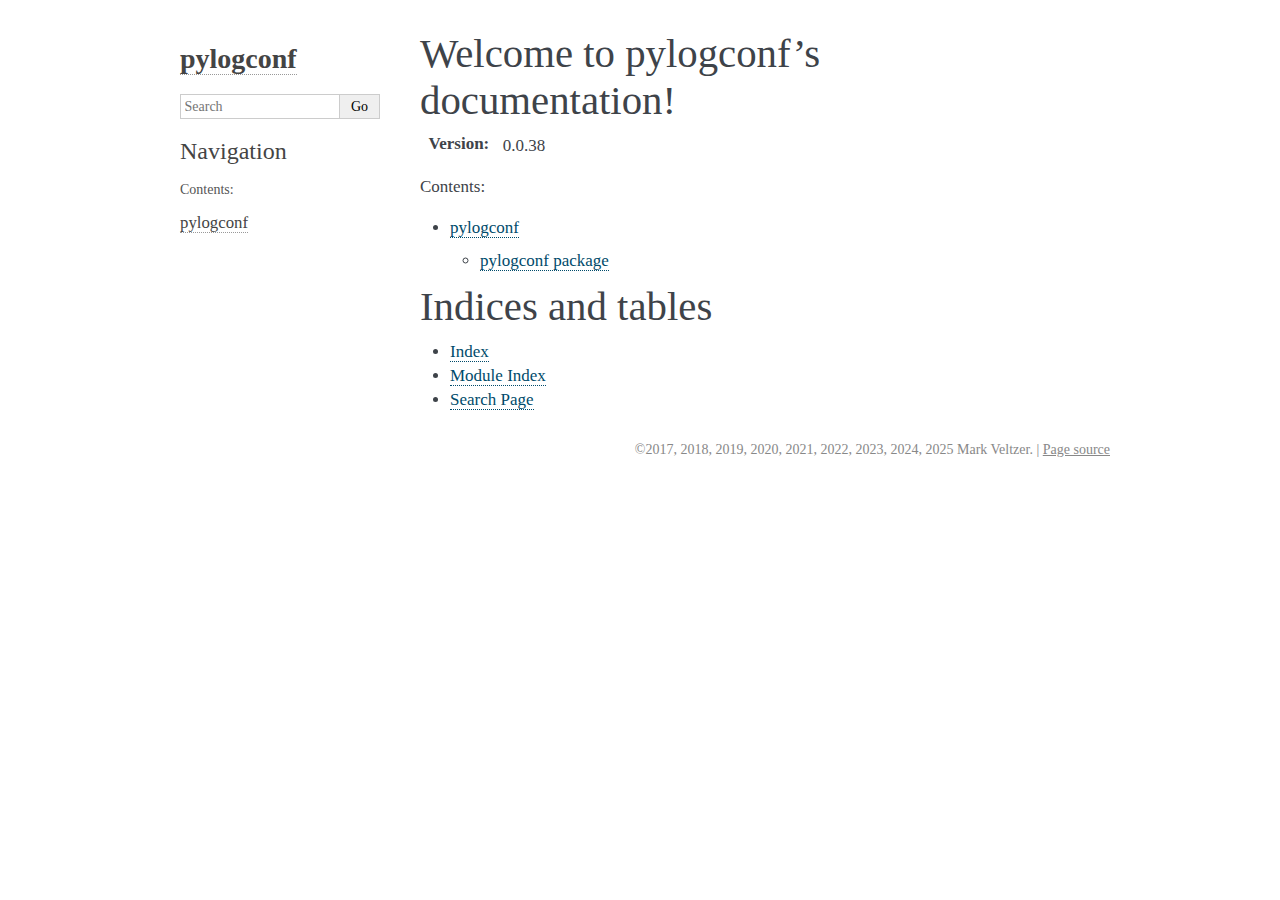
<file: docs/index.html>
<!DOCTYPE html>

<html lang="en" data-content_root="./">
  <head>
    <meta charset="utf-8" />
    <meta name="viewport" content="width=device-width, initial-scale=1.0" /><meta name="viewport" content="width=device-width, initial-scale=1" />

    <title>Welcome to pylogconf’s documentation! &#8212; pylogconf Documentation</title>
    <link rel="stylesheet" type="text/css" href="_static/pygments.css?v=5ecbeea2" />
    <link rel="stylesheet" type="text/css" href="_static/basic.css?v=b08954a9" />
    <link rel="stylesheet" type="text/css" href="_static/alabaster.css?v=27fed22d" />
    <script src="_static/documentation_options.js?v=423071ad"></script>
    <script src="_static/doctools.js?v=9bcbadda"></script>
    <script src="_static/sphinx_highlight.js?v=dc90522c"></script>
    <link rel="index" title="Index" href="genindex.html" />
    <link rel="search" title="Search" href="search.html" />
    <link rel="next" title="pylogconf" href="modules.html" />
   
  <link rel="stylesheet" href="_static/custom.css" type="text/css" />
  

  
  

  </head><body>
  

    <div class="document">
      <div class="documentwrapper">
        <div class="bodywrapper">
          

          <div class="body" role="main">
            
  <section id="welcome-to-project-s-documentation">
<h1>Welcome to pylogconf’s documentation!<a class="headerlink" href="#welcome-to-project-s-documentation" title="Link to this heading">¶</a></h1>
<dl class="field-list simple">
<dt class="field-odd">Version<span class="colon">:</span></dt>
<dd class="field-odd"><p>0.0.38</p>
</dd>
</dl>
<div class="toctree-wrapper compound">
<p class="caption" role="heading"><span class="caption-text">Contents:</span></p>
<ul>
<li class="toctree-l1"><a class="reference internal" href="modules.html">pylogconf</a><ul>
<li class="toctree-l2"><a class="reference internal" href="pylogconf.html">pylogconf package</a></li>
</ul>
</li>
</ul>
</div>
</section>
<section id="indices-and-tables">
<h1>Indices and tables<a class="headerlink" href="#indices-and-tables" title="Link to this heading">¶</a></h1>
<ul class="simple">
<li><p><a class="reference internal" href="genindex.html"><span class="std std-ref">Index</span></a></p></li>
<li><p><a class="reference internal" href="py-modindex.html"><span class="std std-ref">Module Index</span></a></p></li>
<li><p><a class="reference internal" href="search.html"><span class="std std-ref">Search Page</span></a></p></li>
</ul>
</section>


          </div>
          
        </div>
      </div>
      <div class="sphinxsidebar" role="navigation" aria-label="Main">
        <div class="sphinxsidebarwrapper">
<h1 class="logo"><a href="#">pylogconf</a></h1>









<search id="searchbox" style="display: none" role="search">
    <div class="searchformwrapper">
    <form class="search" action="search.html" method="get">
      <input type="text" name="q" aria-labelledby="searchlabel" autocomplete="off" autocorrect="off" autocapitalize="off" spellcheck="false" placeholder="Search"/>
      <input type="submit" value="Go" />
    </form>
    </div>
</search>
<script>document.getElementById('searchbox').style.display = "block"</script><h3>Navigation</h3>
<p class="caption" role="heading"><span class="caption-text">Contents:</span></p>
<ul>
<li class="toctree-l1"><a class="reference internal" href="modules.html">pylogconf</a></li>
</ul>

<div class="relations">
<h3>Related Topics</h3>
<ul>
  <li><a href="#">Documentation overview</a><ul>
      <li>Next: <a href="modules.html" title="next chapter">pylogconf</a></li>
  </ul></li>
</ul>
</div>








        </div>
      </div>
      <div class="clearer"></div>
    </div>
    <div class="footer">
      &#169;2017, 2018, 2019, 2020, 2021, 2022, 2023, 2024, 2025 Mark Veltzer.
      
      |
      <a href="_sources/index.rst.txt"
          rel="nofollow">Page source</a>
    </div>

    

    
  </body>
</html>
</file>
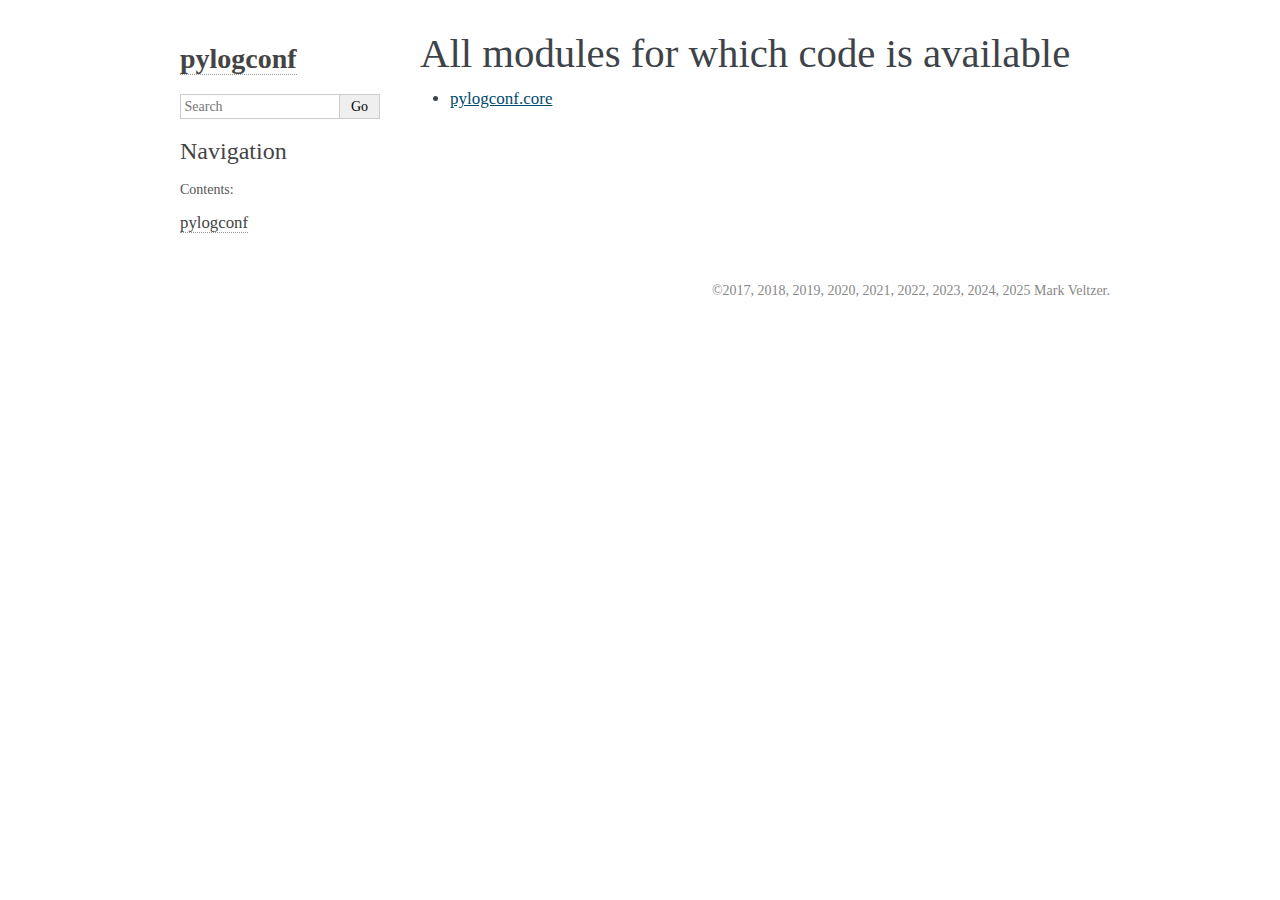
<file: docs/_modules/index.html>
<!DOCTYPE html>

<html lang="en" data-content_root="../">
  <head>
    <meta charset="utf-8" />
    <meta name="viewport" content="width=device-width, initial-scale=1.0" />
    <title>Overview: module code &#8212; pylogconf Documentation</title>
    <link rel="stylesheet" type="text/css" href="../_static/pygments.css?v=5ecbeea2" />
    <link rel="stylesheet" type="text/css" href="../_static/basic.css?v=b08954a9" />
    <link rel="stylesheet" type="text/css" href="../_static/alabaster.css?v=27fed22d" />
    <script src="../_static/documentation_options.js?v=423071ad"></script>
    <script src="../_static/doctools.js?v=9bcbadda"></script>
    <script src="../_static/sphinx_highlight.js?v=dc90522c"></script>
    <link rel="index" title="Index" href="../genindex.html" />
    <link rel="search" title="Search" href="../search.html" />
   
  <link rel="stylesheet" href="../_static/custom.css" type="text/css" />
  

  
  

  </head><body>
  

    <div class="document">
      <div class="documentwrapper">
        <div class="bodywrapper">
          

          <div class="body" role="main">
            
  <h1>All modules for which code is available</h1>
<ul><li><a href="pylogconf/core.html">pylogconf.core</a></li>
</ul>

          </div>
          
        </div>
      </div>
      <div class="sphinxsidebar" role="navigation" aria-label="Main">
        <div class="sphinxsidebarwrapper">
<h1 class="logo"><a href="../index.html">pylogconf</a></h1>









<search id="searchbox" style="display: none" role="search">
    <div class="searchformwrapper">
    <form class="search" action="../search.html" method="get">
      <input type="text" name="q" aria-labelledby="searchlabel" autocomplete="off" autocorrect="off" autocapitalize="off" spellcheck="false" placeholder="Search"/>
      <input type="submit" value="Go" />
    </form>
    </div>
</search>
<script>document.getElementById('searchbox').style.display = "block"</script><h3>Navigation</h3>
<p class="caption" role="heading"><span class="caption-text">Contents:</span></p>
<ul>
<li class="toctree-l1"><a class="reference internal" href="../modules.html">pylogconf</a></li>
</ul>

<div class="relations">
<h3>Related Topics</h3>
<ul>
  <li><a href="../index.html">Documentation overview</a><ul>
  </ul></li>
</ul>
</div>








        </div>
      </div>
      <div class="clearer"></div>
    </div>
    <div class="footer">
      &#169;2017, 2018, 2019, 2020, 2021, 2022, 2023, 2024, 2025 Mark Veltzer.
      
    </div>

    

    
  </body>
</html>
</file>
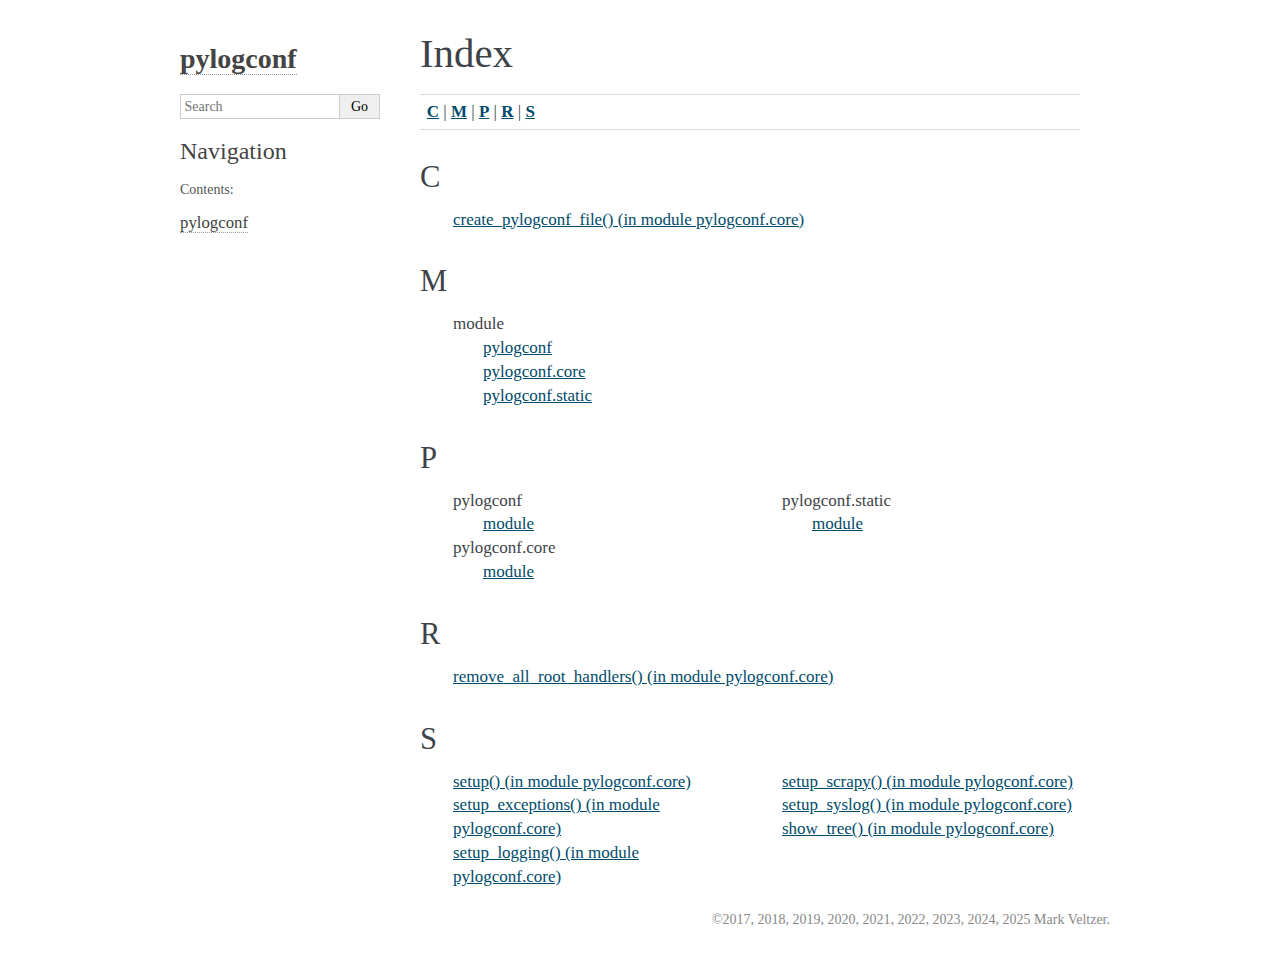
<file: docs/genindex.html>
<!DOCTYPE html>

<html lang="en" data-content_root="./">
  <head>
    <meta charset="utf-8" />
    <meta name="viewport" content="width=device-width, initial-scale=1.0" />
    <title>Index &#8212; pylogconf Documentation</title>
    <link rel="stylesheet" type="text/css" href="_static/pygments.css?v=5ecbeea2" />
    <link rel="stylesheet" type="text/css" href="_static/basic.css?v=b08954a9" />
    <link rel="stylesheet" type="text/css" href="_static/alabaster.css?v=27fed22d" />
    <script src="_static/documentation_options.js?v=423071ad"></script>
    <script src="_static/doctools.js?v=9bcbadda"></script>
    <script src="_static/sphinx_highlight.js?v=dc90522c"></script>
    <link rel="index" title="Index" href="#" />
    <link rel="search" title="Search" href="search.html" />
   
  <link rel="stylesheet" href="_static/custom.css" type="text/css" />
  

  
  

  </head><body>
  

    <div class="document">
      <div class="documentwrapper">
        <div class="bodywrapper">
          

          <div class="body" role="main">
            

<h1 id="index">Index</h1>

<div class="genindex-jumpbox">
 <a href="#C"><strong>C</strong></a>
 | <a href="#M"><strong>M</strong></a>
 | <a href="#P"><strong>P</strong></a>
 | <a href="#R"><strong>R</strong></a>
 | <a href="#S"><strong>S</strong></a>
 
</div>
<h2 id="C">C</h2>
<table style="width: 100%" class="indextable genindextable"><tr>
  <td style="width: 33%; vertical-align: top;"><ul>
      <li><a href="pylogconf.html#pylogconf.core.create_pylogconf_file">create_pylogconf_file() (in module pylogconf.core)</a>
</li>
  </ul></td>
</tr></table>

<h2 id="M">M</h2>
<table style="width: 100%" class="indextable genindextable"><tr>
  <td style="width: 33%; vertical-align: top;"><ul>
      <li>
    module

      <ul>
        <li><a href="pylogconf.html#module-pylogconf">pylogconf</a>
</li>
        <li><a href="pylogconf.html#module-pylogconf.core">pylogconf.core</a>
</li>
        <li><a href="pylogconf.html#module-pylogconf.static">pylogconf.static</a>
</li>
      </ul></li>
  </ul></td>
</tr></table>

<h2 id="P">P</h2>
<table style="width: 100%" class="indextable genindextable"><tr>
  <td style="width: 33%; vertical-align: top;"><ul>
      <li>
    pylogconf

      <ul>
        <li><a href="pylogconf.html#module-pylogconf">module</a>
</li>
      </ul></li>
      <li>
    pylogconf.core

      <ul>
        <li><a href="pylogconf.html#module-pylogconf.core">module</a>
</li>
      </ul></li>
  </ul></td>
  <td style="width: 33%; vertical-align: top;"><ul>
      <li>
    pylogconf.static

      <ul>
        <li><a href="pylogconf.html#module-pylogconf.static">module</a>
</li>
      </ul></li>
  </ul></td>
</tr></table>

<h2 id="R">R</h2>
<table style="width: 100%" class="indextable genindextable"><tr>
  <td style="width: 33%; vertical-align: top;"><ul>
      <li><a href="pylogconf.html#pylogconf.core.remove_all_root_handlers">remove_all_root_handlers() (in module pylogconf.core)</a>
</li>
  </ul></td>
</tr></table>

<h2 id="S">S</h2>
<table style="width: 100%" class="indextable genindextable"><tr>
  <td style="width: 33%; vertical-align: top;"><ul>
      <li><a href="pylogconf.html#pylogconf.core.setup">setup() (in module pylogconf.core)</a>
</li>
      <li><a href="pylogconf.html#pylogconf.core.setup_exceptions">setup_exceptions() (in module pylogconf.core)</a>
</li>
      <li><a href="pylogconf.html#pylogconf.core.setup_logging">setup_logging() (in module pylogconf.core)</a>
</li>
  </ul></td>
  <td style="width: 33%; vertical-align: top;"><ul>
      <li><a href="pylogconf.html#pylogconf.core.setup_scrapy">setup_scrapy() (in module pylogconf.core)</a>
</li>
      <li><a href="pylogconf.html#pylogconf.core.setup_syslog">setup_syslog() (in module pylogconf.core)</a>
</li>
      <li><a href="pylogconf.html#pylogconf.core.show_tree">show_tree() (in module pylogconf.core)</a>
</li>
  </ul></td>
</tr></table>



          </div>
          
        </div>
      </div>
      <div class="sphinxsidebar" role="navigation" aria-label="Main">
        <div class="sphinxsidebarwrapper">
<h1 class="logo"><a href="index.html">pylogconf</a></h1>









<search id="searchbox" style="display: none" role="search">
    <div class="searchformwrapper">
    <form class="search" action="search.html" method="get">
      <input type="text" name="q" aria-labelledby="searchlabel" autocomplete="off" autocorrect="off" autocapitalize="off" spellcheck="false" placeholder="Search"/>
      <input type="submit" value="Go" />
    </form>
    </div>
</search>
<script>document.getElementById('searchbox').style.display = "block"</script><h3>Navigation</h3>
<p class="caption" role="heading"><span class="caption-text">Contents:</span></p>
<ul>
<li class="toctree-l1"><a class="reference internal" href="modules.html">pylogconf</a></li>
</ul>

<div class="relations">
<h3>Related Topics</h3>
<ul>
  <li><a href="index.html">Documentation overview</a><ul>
  </ul></li>
</ul>
</div>








        </div>
      </div>
      <div class="clearer"></div>
    </div>
    <div class="footer">
      &#169;2017, 2018, 2019, 2020, 2021, 2022, 2023, 2024, 2025 Mark Veltzer.
      
    </div>

    

    
  </body>
</html>
</file>
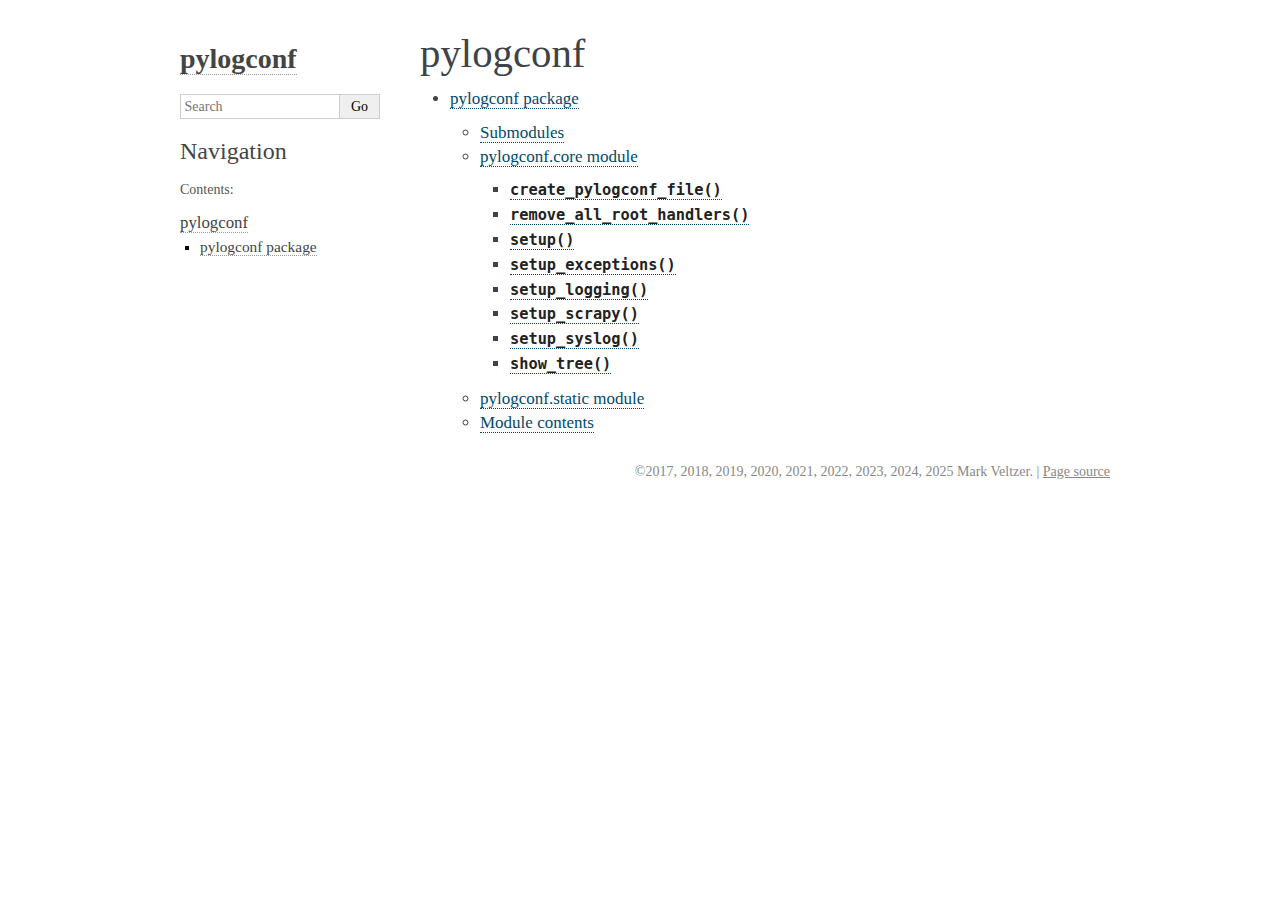
<file: docs/modules.html>
<!DOCTYPE html>

<html lang="en" data-content_root="./">
  <head>
    <meta charset="utf-8" />
    <meta name="viewport" content="width=device-width, initial-scale=1.0" /><meta name="viewport" content="width=device-width, initial-scale=1" />

    <title>pylogconf &#8212; pylogconf Documentation</title>
    <link rel="stylesheet" type="text/css" href="_static/pygments.css?v=5ecbeea2" />
    <link rel="stylesheet" type="text/css" href="_static/basic.css?v=b08954a9" />
    <link rel="stylesheet" type="text/css" href="_static/alabaster.css?v=27fed22d" />
    <script src="_static/documentation_options.js?v=423071ad"></script>
    <script src="_static/doctools.js?v=9bcbadda"></script>
    <script src="_static/sphinx_highlight.js?v=dc90522c"></script>
    <link rel="index" title="Index" href="genindex.html" />
    <link rel="search" title="Search" href="search.html" />
    <link rel="next" title="pylogconf package" href="pylogconf.html" />
    <link rel="prev" title="Welcome to pylogconf’s documentation!" href="index.html" />
   
  <link rel="stylesheet" href="_static/custom.css" type="text/css" />
  

  
  

  </head><body>
  

    <div class="document">
      <div class="documentwrapper">
        <div class="bodywrapper">
          

          <div class="body" role="main">
            
  <section id="pylogconf">
<h1>pylogconf<a class="headerlink" href="#pylogconf" title="Link to this heading">¶</a></h1>
<div class="toctree-wrapper compound">
<ul>
<li class="toctree-l1"><a class="reference internal" href="pylogconf.html">pylogconf package</a><ul>
<li class="toctree-l2"><a class="reference internal" href="pylogconf.html#submodules">Submodules</a></li>
<li class="toctree-l2"><a class="reference internal" href="pylogconf.html#module-pylogconf.core">pylogconf.core module</a><ul>
<li class="toctree-l3"><a class="reference internal" href="pylogconf.html#pylogconf.core.create_pylogconf_file"><code class="docutils literal notranslate"><span class="pre">create_pylogconf_file()</span></code></a></li>
<li class="toctree-l3"><a class="reference internal" href="pylogconf.html#pylogconf.core.remove_all_root_handlers"><code class="docutils literal notranslate"><span class="pre">remove_all_root_handlers()</span></code></a></li>
<li class="toctree-l3"><a class="reference internal" href="pylogconf.html#pylogconf.core.setup"><code class="docutils literal notranslate"><span class="pre">setup()</span></code></a></li>
<li class="toctree-l3"><a class="reference internal" href="pylogconf.html#pylogconf.core.setup_exceptions"><code class="docutils literal notranslate"><span class="pre">setup_exceptions()</span></code></a></li>
<li class="toctree-l3"><a class="reference internal" href="pylogconf.html#pylogconf.core.setup_logging"><code class="docutils literal notranslate"><span class="pre">setup_logging()</span></code></a></li>
<li class="toctree-l3"><a class="reference internal" href="pylogconf.html#pylogconf.core.setup_scrapy"><code class="docutils literal notranslate"><span class="pre">setup_scrapy()</span></code></a></li>
<li class="toctree-l3"><a class="reference internal" href="pylogconf.html#pylogconf.core.setup_syslog"><code class="docutils literal notranslate"><span class="pre">setup_syslog()</span></code></a></li>
<li class="toctree-l3"><a class="reference internal" href="pylogconf.html#pylogconf.core.show_tree"><code class="docutils literal notranslate"><span class="pre">show_tree()</span></code></a></li>
</ul>
</li>
<li class="toctree-l2"><a class="reference internal" href="pylogconf.html#module-pylogconf.static">pylogconf.static module</a></li>
<li class="toctree-l2"><a class="reference internal" href="pylogconf.html#module-pylogconf">Module contents</a></li>
</ul>
</li>
</ul>
</div>
</section>


          </div>
          
        </div>
      </div>
      <div class="sphinxsidebar" role="navigation" aria-label="Main">
        <div class="sphinxsidebarwrapper">
<h1 class="logo"><a href="index.html">pylogconf</a></h1>









<search id="searchbox" style="display: none" role="search">
    <div class="searchformwrapper">
    <form class="search" action="search.html" method="get">
      <input type="text" name="q" aria-labelledby="searchlabel" autocomplete="off" autocorrect="off" autocapitalize="off" spellcheck="false" placeholder="Search"/>
      <input type="submit" value="Go" />
    </form>
    </div>
</search>
<script>document.getElementById('searchbox').style.display = "block"</script><h3>Navigation</h3>
<p class="caption" role="heading"><span class="caption-text">Contents:</span></p>
<ul class="current">
<li class="toctree-l1 current"><a class="current reference internal" href="#">pylogconf</a><ul>
<li class="toctree-l2"><a class="reference internal" href="pylogconf.html">pylogconf package</a></li>
</ul>
</li>
</ul>

<div class="relations">
<h3>Related Topics</h3>
<ul>
  <li><a href="index.html">Documentation overview</a><ul>
      <li>Previous: <a href="index.html" title="previous chapter">Welcome to pylogconf’s documentation!</a></li>
      <li>Next: <a href="pylogconf.html" title="next chapter">pylogconf package</a></li>
  </ul></li>
</ul>
</div>








        </div>
      </div>
      <div class="clearer"></div>
    </div>
    <div class="footer">
      &#169;2017, 2018, 2019, 2020, 2021, 2022, 2023, 2024, 2025 Mark Veltzer.
      
      |
      <a href="_sources/modules.rst.txt"
          rel="nofollow">Page source</a>
    </div>

    

    
  </body>
</html>
</file>
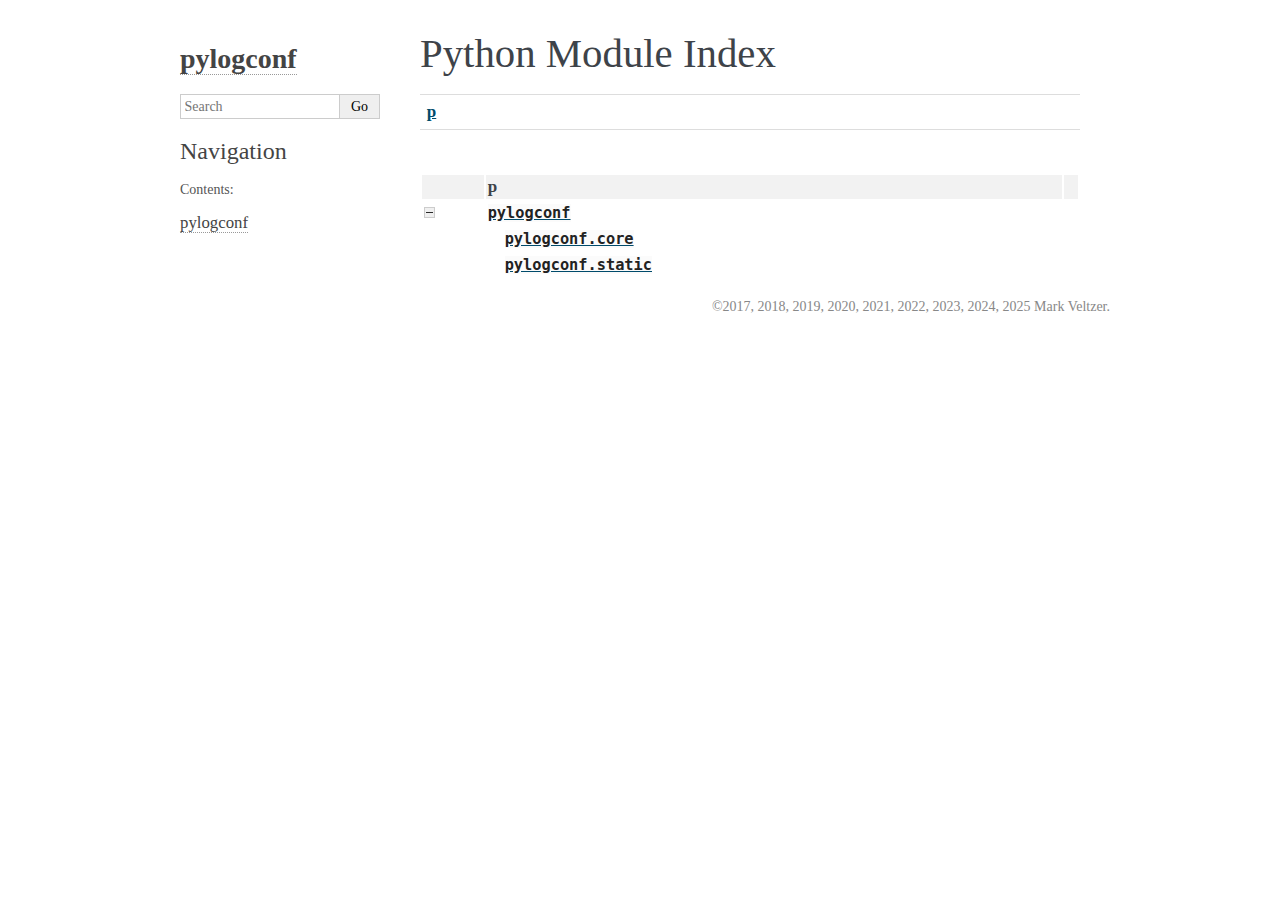
<file: docs/py-modindex.html>
<!DOCTYPE html>

<html lang="en" data-content_root="./">
  <head>
    <meta charset="utf-8" />
    <meta name="viewport" content="width=device-width, initial-scale=1.0" />
    <title>Python Module Index &#8212; pylogconf Documentation</title>
    <link rel="stylesheet" type="text/css" href="_static/pygments.css?v=5ecbeea2" />
    <link rel="stylesheet" type="text/css" href="_static/basic.css?v=b08954a9" />
    <link rel="stylesheet" type="text/css" href="_static/alabaster.css?v=27fed22d" />
    <script src="_static/documentation_options.js?v=423071ad"></script>
    <script src="_static/doctools.js?v=9bcbadda"></script>
    <script src="_static/sphinx_highlight.js?v=dc90522c"></script>
    <link rel="index" title="Index" href="genindex.html" />
    <link rel="search" title="Search" href="search.html" />

   
  <link rel="stylesheet" href="_static/custom.css" type="text/css" />
  

  
  



  </head><body>
  

    <div class="document">
      <div class="documentwrapper">
        <div class="bodywrapper">
          

          <div class="body" role="main">
            

   <h1>Python Module Index</h1>

   <div class="modindex-jumpbox">
   <a href="#cap-p"><strong>p</strong></a>
   </div>

   <table class="indextable modindextable">
     <tr class="pcap"><td></td><td>&#160;</td><td></td></tr>
     <tr class="cap" id="cap-p"><td></td><td>
       <strong>p</strong></td><td></td></tr>
     <tr>
       <td><img src="_static/minus.png" class="toggler"
              id="toggle-1" style="display: none" alt="-" /></td>
       <td>
       <a href="pylogconf.html#module-pylogconf"><code class="xref">pylogconf</code></a></td><td>
       <em></em></td></tr>
     <tr class="cg-1">
       <td></td>
       <td>&#160;&#160;&#160;
       <a href="pylogconf.html#module-pylogconf.core"><code class="xref">pylogconf.core</code></a></td><td>
       <em></em></td></tr>
     <tr class="cg-1">
       <td></td>
       <td>&#160;&#160;&#160;
       <a href="pylogconf.html#module-pylogconf.static"><code class="xref">pylogconf.static</code></a></td><td>
       <em></em></td></tr>
   </table>


          </div>
          
        </div>
      </div>
      <div class="sphinxsidebar" role="navigation" aria-label="Main">
        <div class="sphinxsidebarwrapper">
<h1 class="logo"><a href="index.html">pylogconf</a></h1>









<search id="searchbox" style="display: none" role="search">
    <div class="searchformwrapper">
    <form class="search" action="search.html" method="get">
      <input type="text" name="q" aria-labelledby="searchlabel" autocomplete="off" autocorrect="off" autocapitalize="off" spellcheck="false" placeholder="Search"/>
      <input type="submit" value="Go" />
    </form>
    </div>
</search>
<script>document.getElementById('searchbox').style.display = "block"</script><h3>Navigation</h3>
<p class="caption" role="heading"><span class="caption-text">Contents:</span></p>
<ul>
<li class="toctree-l1"><a class="reference internal" href="modules.html">pylogconf</a></li>
</ul>

<div class="relations">
<h3>Related Topics</h3>
<ul>
  <li><a href="index.html">Documentation overview</a><ul>
  </ul></li>
</ul>
</div>








        </div>
      </div>
      <div class="clearer"></div>
    </div>
    <div class="footer">
      &#169;2017, 2018, 2019, 2020, 2021, 2022, 2023, 2024, 2025 Mark Veltzer.
      
    </div>

    

    
  </body>
</html>
</file>
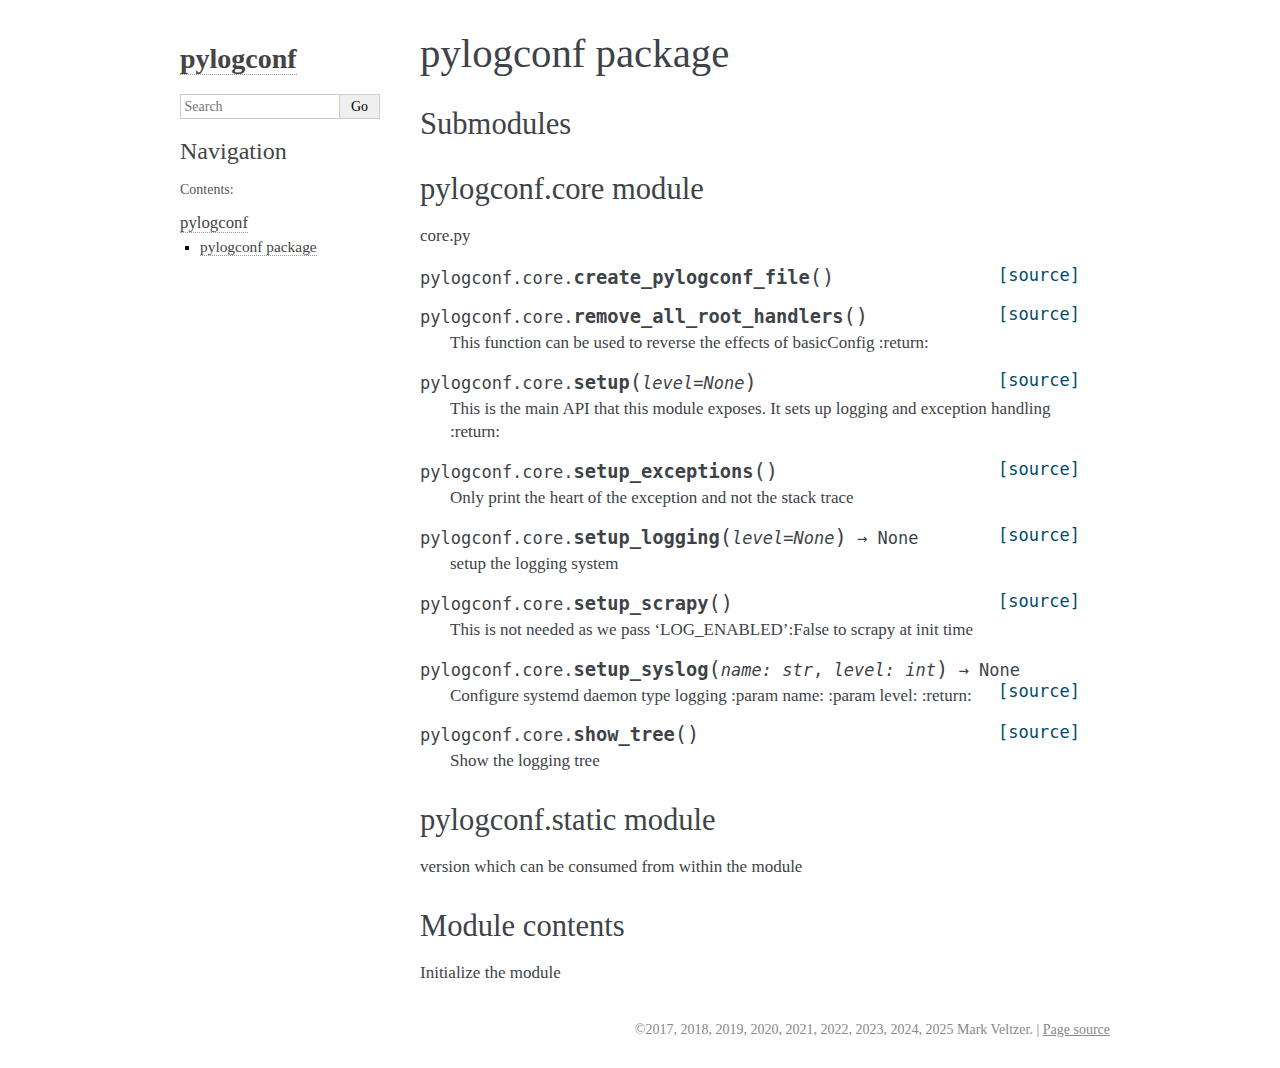
<file: docs/pylogconf.html>
<!DOCTYPE html>

<html lang="en" data-content_root="./">
  <head>
    <meta charset="utf-8" />
    <meta name="viewport" content="width=device-width, initial-scale=1.0" /><meta name="viewport" content="width=device-width, initial-scale=1" />

    <title>pylogconf package &#8212; pylogconf Documentation</title>
    <link rel="stylesheet" type="text/css" href="_static/pygments.css?v=5ecbeea2" />
    <link rel="stylesheet" type="text/css" href="_static/basic.css?v=b08954a9" />
    <link rel="stylesheet" type="text/css" href="_static/alabaster.css?v=27fed22d" />
    <script src="_static/documentation_options.js?v=423071ad"></script>
    <script src="_static/doctools.js?v=9bcbadda"></script>
    <script src="_static/sphinx_highlight.js?v=dc90522c"></script>
    <link rel="index" title="Index" href="genindex.html" />
    <link rel="search" title="Search" href="search.html" />
    <link rel="prev" title="pylogconf" href="modules.html" />
   
  <link rel="stylesheet" href="_static/custom.css" type="text/css" />
  

  
  

  </head><body>
  

    <div class="document">
      <div class="documentwrapper">
        <div class="bodywrapper">
          

          <div class="body" role="main">
            
  <section id="pylogconf-package">
<h1>pylogconf package<a class="headerlink" href="#pylogconf-package" title="Link to this heading">¶</a></h1>
<section id="submodules">
<h2>Submodules<a class="headerlink" href="#submodules" title="Link to this heading">¶</a></h2>
</section>
<section id="module-pylogconf.core">
<span id="pylogconf-core-module"></span><h2>pylogconf.core module<a class="headerlink" href="#module-pylogconf.core" title="Link to this heading">¶</a></h2>
<p>core.py</p>
<dl class="py function">
<dt class="sig sig-object py" id="pylogconf.core.create_pylogconf_file">
<span class="sig-prename descclassname"><span class="pre">pylogconf.core.</span></span><span class="sig-name descname"><span class="pre">create_pylogconf_file</span></span><span class="sig-paren">(</span><span class="sig-paren">)</span><a class="reference internal" href="_modules/pylogconf/core.html#create_pylogconf_file"><span class="viewcode-link"><span class="pre">[source]</span></span></a><a class="headerlink" href="#pylogconf.core.create_pylogconf_file" title="Link to this definition">¶</a></dt>
<dd></dd></dl>

<dl class="py function">
<dt class="sig sig-object py" id="pylogconf.core.remove_all_root_handlers">
<span class="sig-prename descclassname"><span class="pre">pylogconf.core.</span></span><span class="sig-name descname"><span class="pre">remove_all_root_handlers</span></span><span class="sig-paren">(</span><span class="sig-paren">)</span><a class="reference internal" href="_modules/pylogconf/core.html#remove_all_root_handlers"><span class="viewcode-link"><span class="pre">[source]</span></span></a><a class="headerlink" href="#pylogconf.core.remove_all_root_handlers" title="Link to this definition">¶</a></dt>
<dd><p>This function can be used to reverse the effects of basicConfig
:return:</p>
</dd></dl>

<dl class="py function">
<dt class="sig sig-object py" id="pylogconf.core.setup">
<span class="sig-prename descclassname"><span class="pre">pylogconf.core.</span></span><span class="sig-name descname"><span class="pre">setup</span></span><span class="sig-paren">(</span><em class="sig-param"><span class="n"><span class="pre">level</span></span><span class="o"><span class="pre">=</span></span><span class="default_value"><span class="pre">None</span></span></em><span class="sig-paren">)</span><a class="reference internal" href="_modules/pylogconf/core.html#setup"><span class="viewcode-link"><span class="pre">[source]</span></span></a><a class="headerlink" href="#pylogconf.core.setup" title="Link to this definition">¶</a></dt>
<dd><p>This is the main API that this module exposes. It sets up logging and exception handling
:return:</p>
</dd></dl>

<dl class="py function">
<dt class="sig sig-object py" id="pylogconf.core.setup_exceptions">
<span class="sig-prename descclassname"><span class="pre">pylogconf.core.</span></span><span class="sig-name descname"><span class="pre">setup_exceptions</span></span><span class="sig-paren">(</span><span class="sig-paren">)</span><a class="reference internal" href="_modules/pylogconf/core.html#setup_exceptions"><span class="viewcode-link"><span class="pre">[source]</span></span></a><a class="headerlink" href="#pylogconf.core.setup_exceptions" title="Link to this definition">¶</a></dt>
<dd><p>Only print the heart of the exception and not the stack trace</p>
</dd></dl>

<dl class="py function">
<dt class="sig sig-object py" id="pylogconf.core.setup_logging">
<span class="sig-prename descclassname"><span class="pre">pylogconf.core.</span></span><span class="sig-name descname"><span class="pre">setup_logging</span></span><span class="sig-paren">(</span><em class="sig-param"><span class="n"><span class="pre">level</span></span><span class="o"><span class="pre">=</span></span><span class="default_value"><span class="pre">None</span></span></em><span class="sig-paren">)</span> <span class="sig-return"><span class="sig-return-icon">&#x2192;</span> <span class="sig-return-typehint"><span class="pre">None</span></span></span><a class="reference internal" href="_modules/pylogconf/core.html#setup_logging"><span class="viewcode-link"><span class="pre">[source]</span></span></a><a class="headerlink" href="#pylogconf.core.setup_logging" title="Link to this definition">¶</a></dt>
<dd><p>setup the logging system</p>
</dd></dl>

<dl class="py function">
<dt class="sig sig-object py" id="pylogconf.core.setup_scrapy">
<span class="sig-prename descclassname"><span class="pre">pylogconf.core.</span></span><span class="sig-name descname"><span class="pre">setup_scrapy</span></span><span class="sig-paren">(</span><span class="sig-paren">)</span><a class="reference internal" href="_modules/pylogconf/core.html#setup_scrapy"><span class="viewcode-link"><span class="pre">[source]</span></span></a><a class="headerlink" href="#pylogconf.core.setup_scrapy" title="Link to this definition">¶</a></dt>
<dd><p>This is not needed as we pass ‘LOG_ENABLED’:False to scrapy at init time</p>
</dd></dl>

<dl class="py function">
<dt class="sig sig-object py" id="pylogconf.core.setup_syslog">
<span class="sig-prename descclassname"><span class="pre">pylogconf.core.</span></span><span class="sig-name descname"><span class="pre">setup_syslog</span></span><span class="sig-paren">(</span><em class="sig-param"><span class="n"><span class="pre">name</span></span><span class="p"><span class="pre">:</span></span><span class="w"> </span><span class="n"><span class="pre">str</span></span></em>, <em class="sig-param"><span class="n"><span class="pre">level</span></span><span class="p"><span class="pre">:</span></span><span class="w"> </span><span class="n"><span class="pre">int</span></span></em><span class="sig-paren">)</span> <span class="sig-return"><span class="sig-return-icon">&#x2192;</span> <span class="sig-return-typehint"><span class="pre">None</span></span></span><a class="reference internal" href="_modules/pylogconf/core.html#setup_syslog"><span class="viewcode-link"><span class="pre">[source]</span></span></a><a class="headerlink" href="#pylogconf.core.setup_syslog" title="Link to this definition">¶</a></dt>
<dd><p>Configure systemd daemon type logging
:param name:
:param level:
:return:</p>
</dd></dl>

<dl class="py function">
<dt class="sig sig-object py" id="pylogconf.core.show_tree">
<span class="sig-prename descclassname"><span class="pre">pylogconf.core.</span></span><span class="sig-name descname"><span class="pre">show_tree</span></span><span class="sig-paren">(</span><span class="sig-paren">)</span><a class="reference internal" href="_modules/pylogconf/core.html#show_tree"><span class="viewcode-link"><span class="pre">[source]</span></span></a><a class="headerlink" href="#pylogconf.core.show_tree" title="Link to this definition">¶</a></dt>
<dd><p>Show the logging tree</p>
</dd></dl>

</section>
<section id="module-pylogconf.static">
<span id="pylogconf-static-module"></span><h2>pylogconf.static module<a class="headerlink" href="#module-pylogconf.static" title="Link to this heading">¶</a></h2>
<p>version which can be consumed from within the module</p>
</section>
<section id="module-pylogconf">
<span id="module-contents"></span><h2>Module contents<a class="headerlink" href="#module-pylogconf" title="Link to this heading">¶</a></h2>
<p>Initialize the module</p>
</section>
</section>


          </div>
          
        </div>
      </div>
      <div class="sphinxsidebar" role="navigation" aria-label="Main">
        <div class="sphinxsidebarwrapper">
<h1 class="logo"><a href="index.html">pylogconf</a></h1>









<search id="searchbox" style="display: none" role="search">
    <div class="searchformwrapper">
    <form class="search" action="search.html" method="get">
      <input type="text" name="q" aria-labelledby="searchlabel" autocomplete="off" autocorrect="off" autocapitalize="off" spellcheck="false" placeholder="Search"/>
      <input type="submit" value="Go" />
    </form>
    </div>
</search>
<script>document.getElementById('searchbox').style.display = "block"</script><h3>Navigation</h3>
<p class="caption" role="heading"><span class="caption-text">Contents:</span></p>
<ul class="current">
<li class="toctree-l1 current"><a class="reference internal" href="modules.html">pylogconf</a><ul class="current">
<li class="toctree-l2 current"><a class="current reference internal" href="#">pylogconf package</a></li>
</ul>
</li>
</ul>

<div class="relations">
<h3>Related Topics</h3>
<ul>
  <li><a href="index.html">Documentation overview</a><ul>
  <li><a href="modules.html">pylogconf</a><ul>
      <li>Previous: <a href="modules.html" title="previous chapter">pylogconf</a></li>
  </ul></li>
  </ul></li>
</ul>
</div>








        </div>
      </div>
      <div class="clearer"></div>
    </div>
    <div class="footer">
      &#169;2017, 2018, 2019, 2020, 2021, 2022, 2023, 2024, 2025 Mark Veltzer.
      
      |
      <a href="_sources/pylogconf.rst.txt"
          rel="nofollow">Page source</a>
    </div>

    

    
  </body>
</html>
</file>
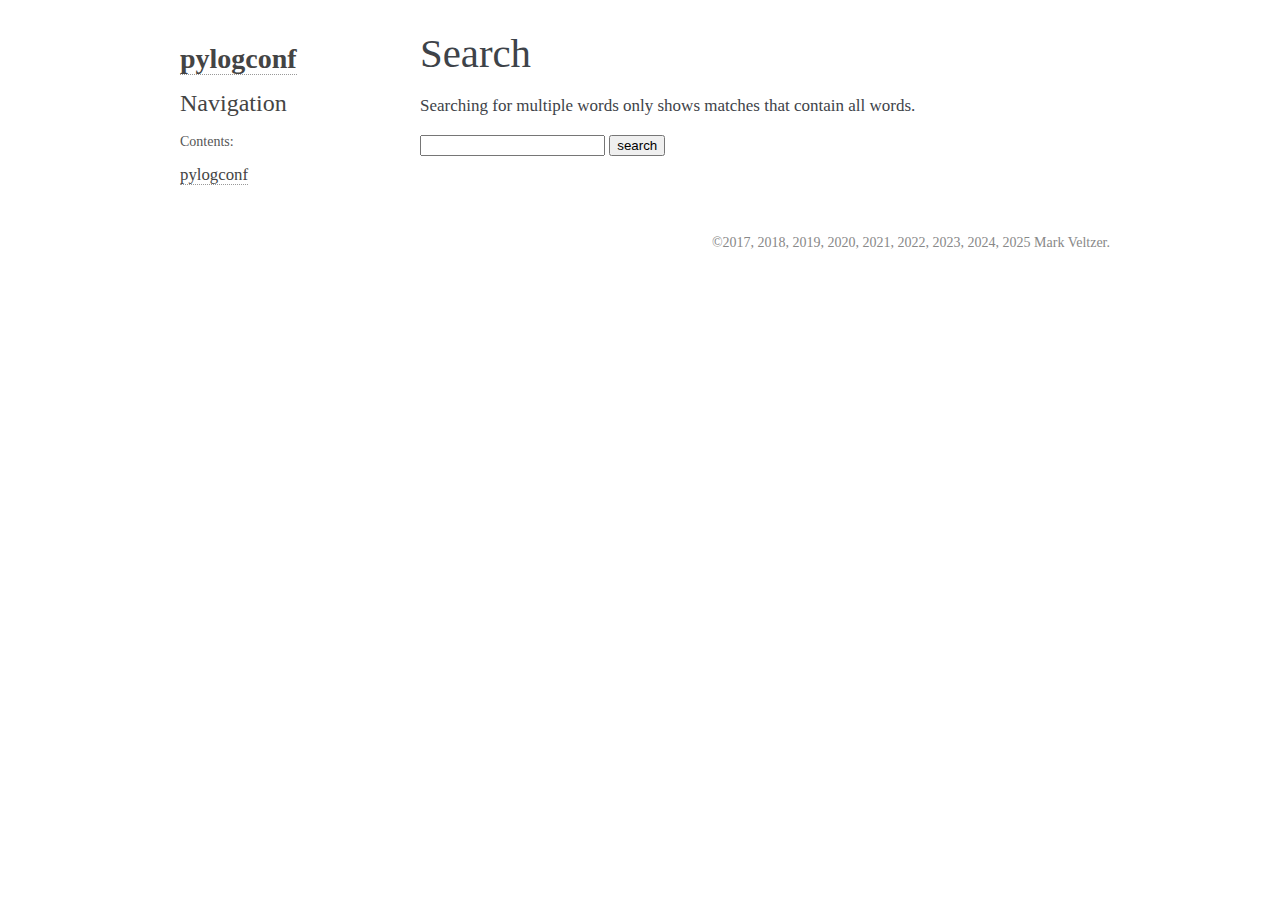
<file: docs/search.html>
<!DOCTYPE html>

<html lang="en" data-content_root="./">
  <head>
    <meta charset="utf-8" />
    <meta name="viewport" content="width=device-width, initial-scale=1.0" />
    <title>Search &#8212; pylogconf Documentation</title>
    <link rel="stylesheet" type="text/css" href="_static/pygments.css?v=5ecbeea2" />
    <link rel="stylesheet" type="text/css" href="_static/basic.css?v=b08954a9" />
    <link rel="stylesheet" type="text/css" href="_static/alabaster.css?v=27fed22d" />
    
    <script src="_static/documentation_options.js?v=423071ad"></script>
    <script src="_static/doctools.js?v=9bcbadda"></script>
    <script src="_static/sphinx_highlight.js?v=dc90522c"></script>
    <script src="_static/searchtools.js"></script>
    <script src="_static/language_data.js"></script>
    <link rel="index" title="Index" href="genindex.html" />
    <link rel="search" title="Search" href="#" />
    <script src="searchindex.js" defer="defer"></script>
    <meta name="robots" content="noindex" />
    
   
  <link rel="stylesheet" href="_static/custom.css" type="text/css" />
  

  
  


  </head><body>
  

    <div class="document">
      <div class="documentwrapper">
        <div class="bodywrapper">
          

          <div class="body" role="main">
            
  <h1 id="search-documentation">Search</h1>
  
  <noscript>
  <div class="admonition warning">
  <p>
    Please activate JavaScript to enable the search
    functionality.
  </p>
  </div>
  </noscript>
  
  
  <p>
    Searching for multiple words only shows matches that contain
    all words.
  </p>
  
  
  <form action="" method="get">
    <input type="text" name="q" aria-labelledby="search-documentation" value="" autocomplete="off" autocorrect="off" autocapitalize="off" spellcheck="false"/>
    <input type="submit" value="search" />
    <span id="search-progress" style="padding-left: 10px"></span>
  </form>
  
  
  <div id="search-results"></div>
  

          </div>
          
        </div>
      </div>
      <div class="sphinxsidebar" role="navigation" aria-label="Main">
        <div class="sphinxsidebarwrapper">
<h1 class="logo"><a href="index.html">pylogconf</a></h1>








<h3>Navigation</h3>
<p class="caption" role="heading"><span class="caption-text">Contents:</span></p>
<ul>
<li class="toctree-l1"><a class="reference internal" href="modules.html">pylogconf</a></li>
</ul>

<div class="relations">
<h3>Related Topics</h3>
<ul>
  <li><a href="index.html">Documentation overview</a><ul>
  </ul></li>
</ul>
</div>








        </div>
      </div>
      <div class="clearer"></div>
    </div>
    <div class="footer">
      &#169;2017, 2018, 2019, 2020, 2021, 2022, 2023, 2024, 2025 Mark Veltzer.
      
    </div>

    

    
  </body>
</html>
</file>
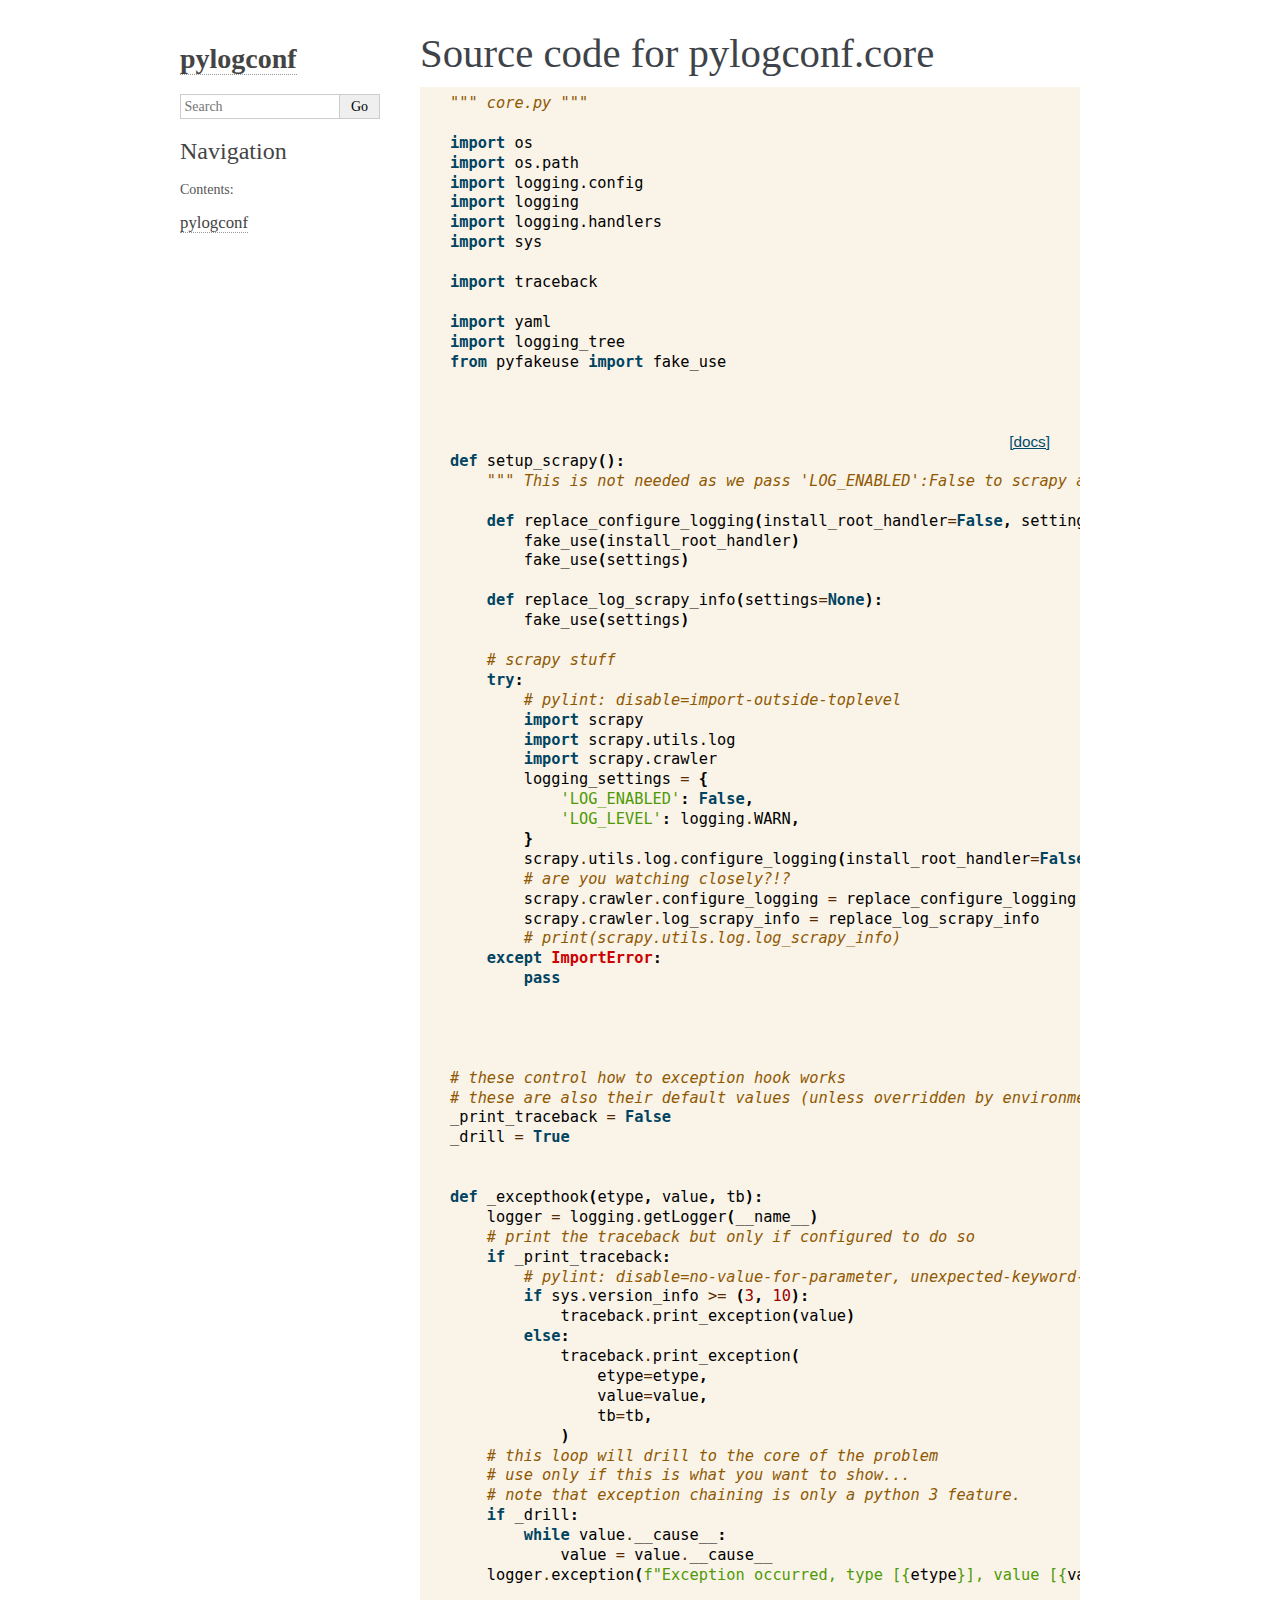
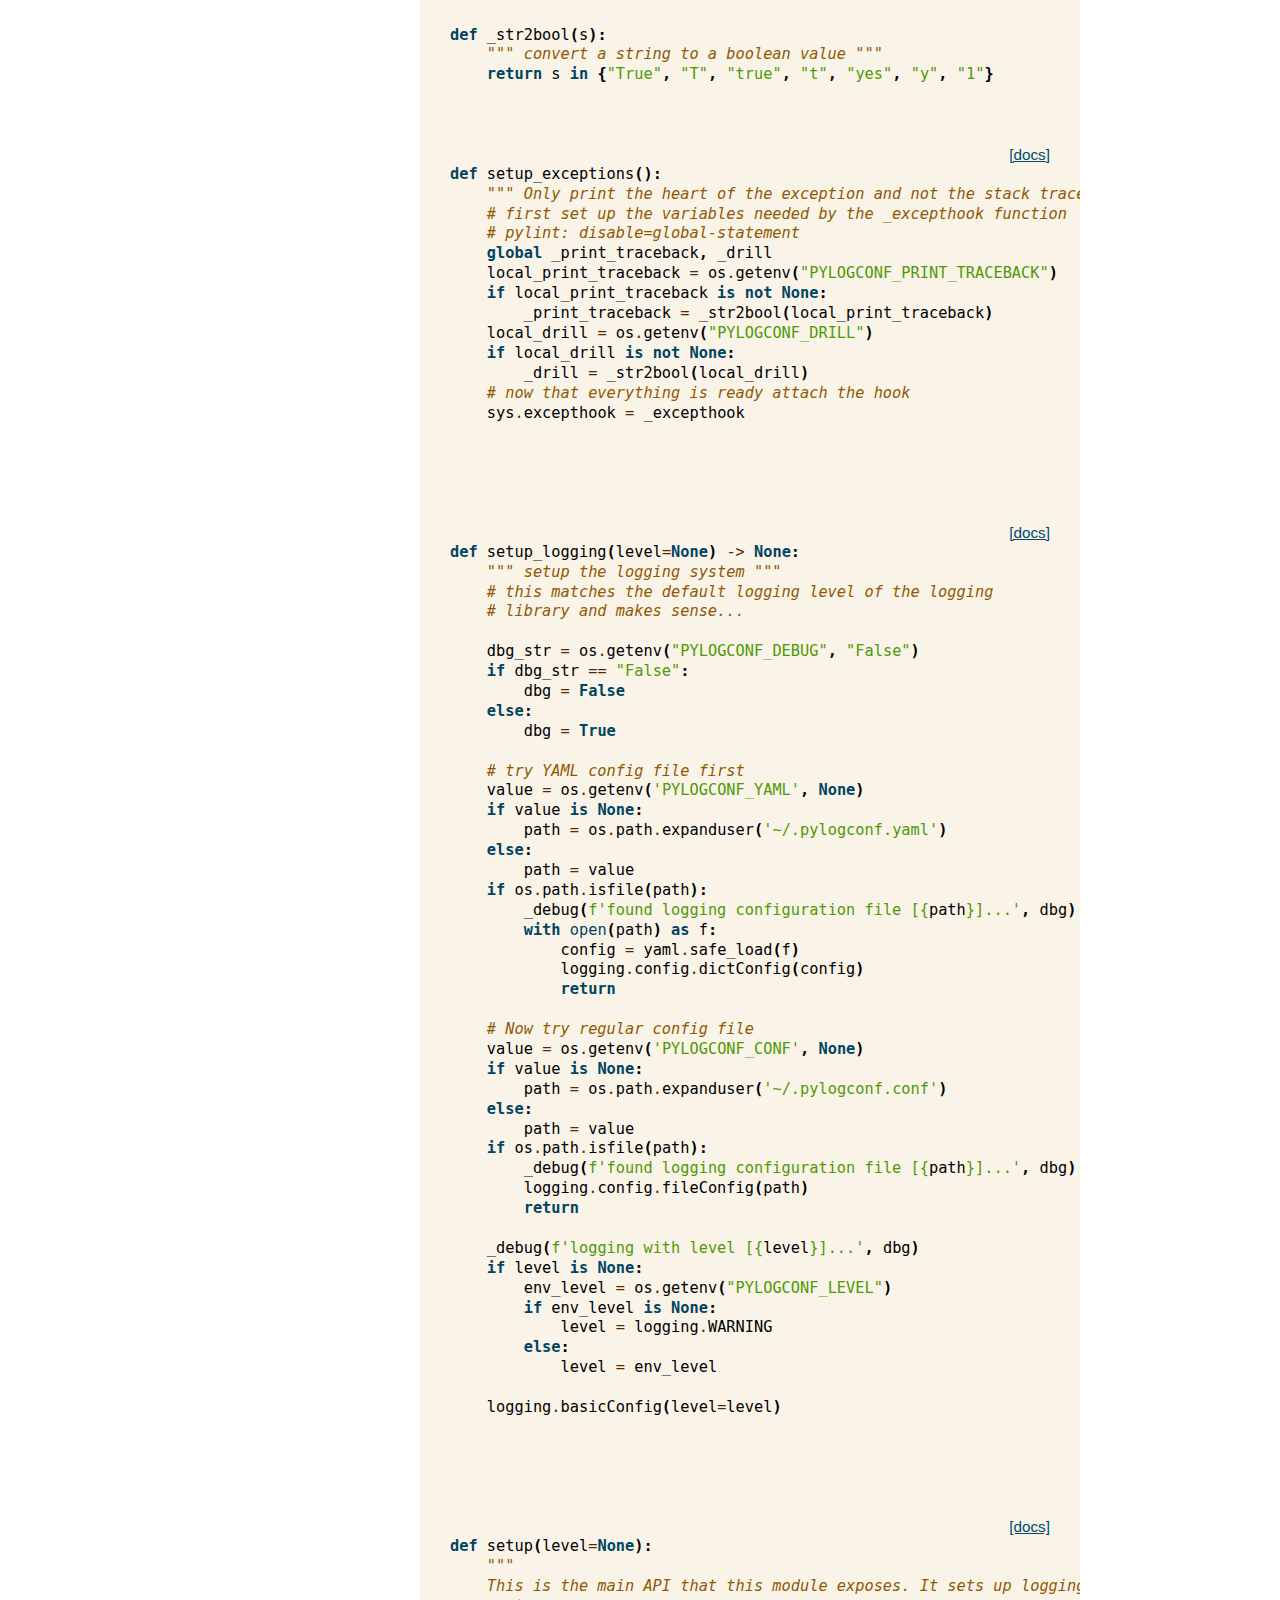
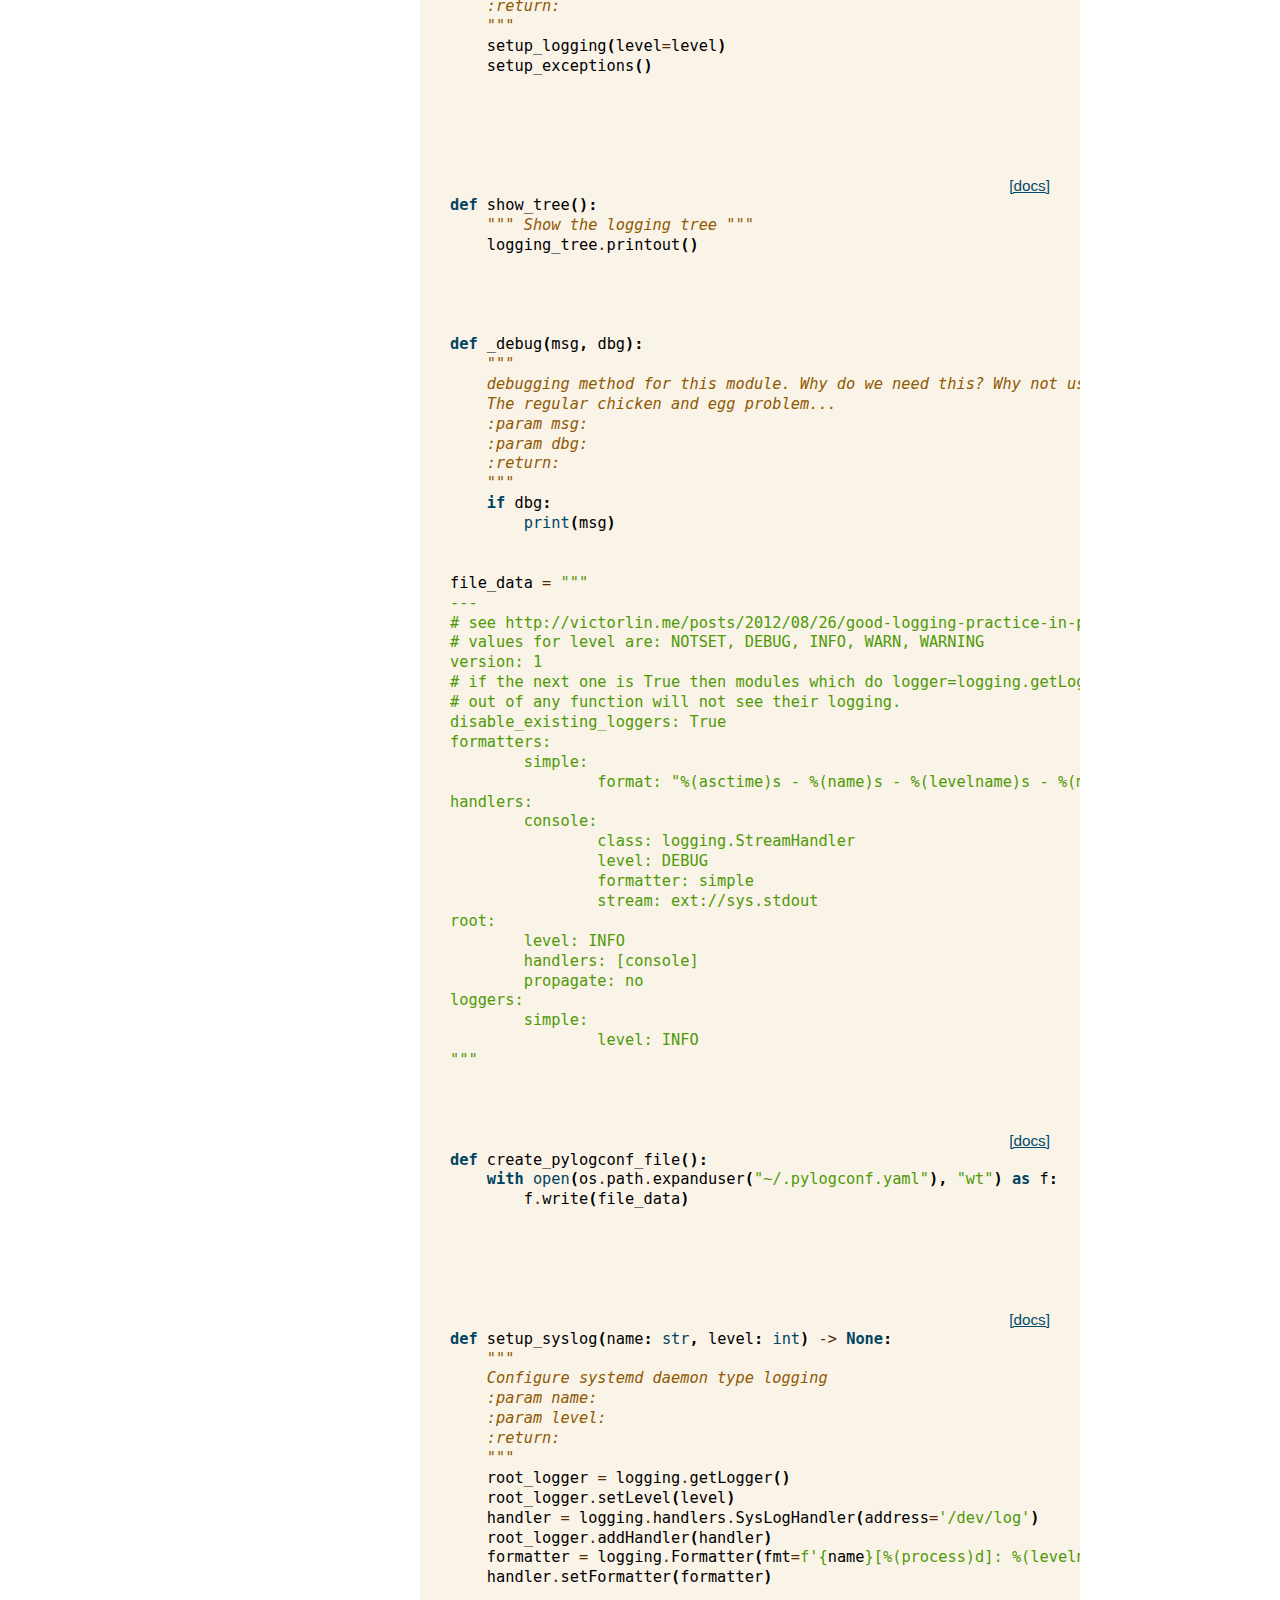
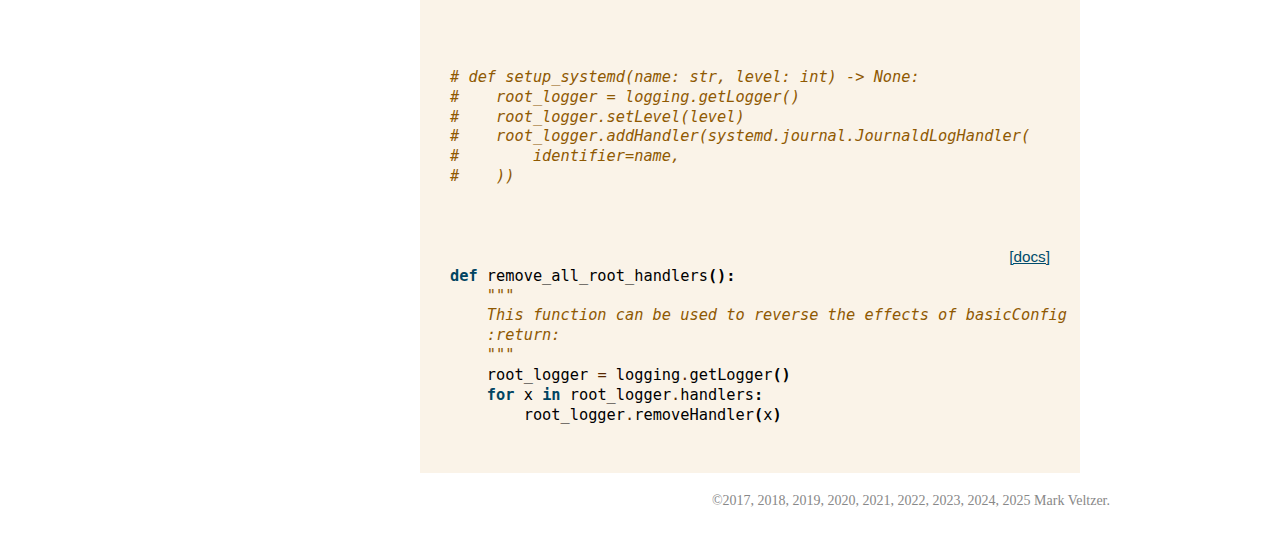
<file: docs/_modules/pylogconf/core.html>
<!DOCTYPE html>

<html lang="en" data-content_root="../../">
  <head>
    <meta charset="utf-8" />
    <meta name="viewport" content="width=device-width, initial-scale=1.0" />
    <title>pylogconf.core &#8212; pylogconf Documentation</title>
    <link rel="stylesheet" type="text/css" href="../../_static/pygments.css?v=5ecbeea2" />
    <link rel="stylesheet" type="text/css" href="../../_static/basic.css?v=b08954a9" />
    <link rel="stylesheet" type="text/css" href="../../_static/alabaster.css?v=27fed22d" />
    <script src="../../_static/documentation_options.js?v=423071ad"></script>
    <script src="../../_static/doctools.js?v=9bcbadda"></script>
    <script src="../../_static/sphinx_highlight.js?v=dc90522c"></script>
    <link rel="index" title="Index" href="../../genindex.html" />
    <link rel="search" title="Search" href="../../search.html" />
   
  <link rel="stylesheet" href="../../_static/custom.css" type="text/css" />
  

  
  

  </head><body>
  

    <div class="document">
      <div class="documentwrapper">
        <div class="bodywrapper">
          

          <div class="body" role="main">
            
  <h1>Source code for pylogconf.core</h1><div class="highlight"><pre>
<span></span><span class="sd">&quot;&quot;&quot; core.py &quot;&quot;&quot;</span>

<span class="kn">import</span><span class="w"> </span><span class="nn">os</span>
<span class="kn">import</span><span class="w"> </span><span class="nn">os.path</span>
<span class="kn">import</span><span class="w"> </span><span class="nn">logging.config</span>
<span class="kn">import</span><span class="w"> </span><span class="nn">logging</span>
<span class="kn">import</span><span class="w"> </span><span class="nn">logging.handlers</span>
<span class="kn">import</span><span class="w"> </span><span class="nn">sys</span>

<span class="kn">import</span><span class="w"> </span><span class="nn">traceback</span>

<span class="kn">import</span><span class="w"> </span><span class="nn">yaml</span>
<span class="kn">import</span><span class="w"> </span><span class="nn">logging_tree</span>
<span class="kn">from</span><span class="w"> </span><span class="nn">pyfakeuse</span><span class="w"> </span><span class="kn">import</span> <span class="n">fake_use</span>


<div class="viewcode-block" id="setup_scrapy">
<a class="viewcode-back" href="../../pylogconf.html#pylogconf.core.setup_scrapy">[docs]</a>
<span class="k">def</span><span class="w"> </span><span class="nf">setup_scrapy</span><span class="p">():</span>
<span class="w">    </span><span class="sd">&quot;&quot;&quot; This is not needed as we pass &#39;LOG_ENABLED&#39;:False to scrapy at init time &quot;&quot;&quot;</span>

    <span class="k">def</span><span class="w"> </span><span class="nf">replace_configure_logging</span><span class="p">(</span><span class="n">install_root_handler</span><span class="o">=</span><span class="kc">False</span><span class="p">,</span> <span class="n">settings</span><span class="o">=</span><span class="kc">None</span><span class="p">):</span>
        <span class="n">fake_use</span><span class="p">(</span><span class="n">install_root_handler</span><span class="p">)</span>
        <span class="n">fake_use</span><span class="p">(</span><span class="n">settings</span><span class="p">)</span>

    <span class="k">def</span><span class="w"> </span><span class="nf">replace_log_scrapy_info</span><span class="p">(</span><span class="n">settings</span><span class="o">=</span><span class="kc">None</span><span class="p">):</span>
        <span class="n">fake_use</span><span class="p">(</span><span class="n">settings</span><span class="p">)</span>

    <span class="c1"># scrapy stuff</span>
    <span class="k">try</span><span class="p">:</span>
        <span class="c1"># pylint: disable=import-outside-toplevel</span>
        <span class="kn">import</span><span class="w"> </span><span class="nn">scrapy</span>
        <span class="kn">import</span><span class="w"> </span><span class="nn">scrapy.utils.log</span>
        <span class="kn">import</span><span class="w"> </span><span class="nn">scrapy.crawler</span>
        <span class="n">logging_settings</span> <span class="o">=</span> <span class="p">{</span>
            <span class="s1">&#39;LOG_ENABLED&#39;</span><span class="p">:</span> <span class="kc">False</span><span class="p">,</span>
            <span class="s1">&#39;LOG_LEVEL&#39;</span><span class="p">:</span> <span class="n">logging</span><span class="o">.</span><span class="n">WARN</span><span class="p">,</span>
        <span class="p">}</span>
        <span class="n">scrapy</span><span class="o">.</span><span class="n">utils</span><span class="o">.</span><span class="n">log</span><span class="o">.</span><span class="n">configure_logging</span><span class="p">(</span><span class="n">install_root_handler</span><span class="o">=</span><span class="kc">False</span><span class="p">,</span> <span class="n">settings</span><span class="o">=</span><span class="n">logging_settings</span><span class="p">)</span>
        <span class="c1"># are you watching closely?!?</span>
        <span class="n">scrapy</span><span class="o">.</span><span class="n">crawler</span><span class="o">.</span><span class="n">configure_logging</span> <span class="o">=</span> <span class="n">replace_configure_logging</span>
        <span class="n">scrapy</span><span class="o">.</span><span class="n">crawler</span><span class="o">.</span><span class="n">log_scrapy_info</span> <span class="o">=</span> <span class="n">replace_log_scrapy_info</span>
        <span class="c1"># print(scrapy.utils.log.log_scrapy_info)</span>
    <span class="k">except</span> <span class="ne">ImportError</span><span class="p">:</span>
        <span class="k">pass</span></div>



<span class="c1"># these control how to exception hook works</span>
<span class="c1"># these are also their default values (unless overridden by environment variables)</span>
<span class="n">_print_traceback</span> <span class="o">=</span> <span class="kc">False</span>
<span class="n">_drill</span> <span class="o">=</span> <span class="kc">True</span>


<span class="k">def</span><span class="w"> </span><span class="nf">_excepthook</span><span class="p">(</span><span class="n">etype</span><span class="p">,</span> <span class="n">value</span><span class="p">,</span> <span class="n">tb</span><span class="p">):</span>
    <span class="n">logger</span> <span class="o">=</span> <span class="n">logging</span><span class="o">.</span><span class="n">getLogger</span><span class="p">(</span><span class="vm">__name__</span><span class="p">)</span>
    <span class="c1"># print the traceback but only if configured to do so</span>
    <span class="k">if</span> <span class="n">_print_traceback</span><span class="p">:</span>
        <span class="c1"># pylint: disable=no-value-for-parameter, unexpected-keyword-arg</span>
        <span class="k">if</span> <span class="n">sys</span><span class="o">.</span><span class="n">version_info</span> <span class="o">&gt;=</span> <span class="p">(</span><span class="mi">3</span><span class="p">,</span> <span class="mi">10</span><span class="p">):</span>
            <span class="n">traceback</span><span class="o">.</span><span class="n">print_exception</span><span class="p">(</span><span class="n">value</span><span class="p">)</span>
        <span class="k">else</span><span class="p">:</span>
            <span class="n">traceback</span><span class="o">.</span><span class="n">print_exception</span><span class="p">(</span>
                <span class="n">etype</span><span class="o">=</span><span class="n">etype</span><span class="p">,</span>
                <span class="n">value</span><span class="o">=</span><span class="n">value</span><span class="p">,</span>
                <span class="n">tb</span><span class="o">=</span><span class="n">tb</span><span class="p">,</span>
            <span class="p">)</span>
    <span class="c1"># this loop will drill to the core of the problem</span>
    <span class="c1"># use only if this is what you want to show...</span>
    <span class="c1"># note that exception chaining is only a python 3 feature.</span>
    <span class="k">if</span> <span class="n">_drill</span><span class="p">:</span>
        <span class="k">while</span> <span class="n">value</span><span class="o">.</span><span class="n">__cause__</span><span class="p">:</span>
            <span class="n">value</span> <span class="o">=</span> <span class="n">value</span><span class="o">.</span><span class="n">__cause__</span>
    <span class="n">logger</span><span class="o">.</span><span class="n">exception</span><span class="p">(</span><span class="sa">f</span><span class="s2">&quot;Exception occurred, type [</span><span class="si">{</span><span class="n">etype</span><span class="si">}</span><span class="s2">], value [</span><span class="si">{</span><span class="n">value</span><span class="si">}</span><span class="s2">]&quot;</span><span class="p">)</span>


<span class="k">def</span><span class="w"> </span><span class="nf">_str2bool</span><span class="p">(</span><span class="n">s</span><span class="p">):</span>
<span class="w">    </span><span class="sd">&quot;&quot;&quot; convert a string to a boolean value &quot;&quot;&quot;</span>
    <span class="k">return</span> <span class="n">s</span> <span class="ow">in</span> <span class="p">{</span><span class="s2">&quot;True&quot;</span><span class="p">,</span> <span class="s2">&quot;T&quot;</span><span class="p">,</span> <span class="s2">&quot;true&quot;</span><span class="p">,</span> <span class="s2">&quot;t&quot;</span><span class="p">,</span> <span class="s2">&quot;yes&quot;</span><span class="p">,</span> <span class="s2">&quot;y&quot;</span><span class="p">,</span> <span class="s2">&quot;1&quot;</span><span class="p">}</span>


<div class="viewcode-block" id="setup_exceptions">
<a class="viewcode-back" href="../../pylogconf.html#pylogconf.core.setup_exceptions">[docs]</a>
<span class="k">def</span><span class="w"> </span><span class="nf">setup_exceptions</span><span class="p">():</span>
<span class="w">    </span><span class="sd">&quot;&quot;&quot; Only print the heart of the exception and not the stack trace &quot;&quot;&quot;</span>
    <span class="c1"># first set up the variables needed by the _excepthook function</span>
    <span class="c1"># pylint: disable=global-statement</span>
    <span class="k">global</span> <span class="n">_print_traceback</span><span class="p">,</span> <span class="n">_drill</span>
    <span class="n">local_print_traceback</span> <span class="o">=</span> <span class="n">os</span><span class="o">.</span><span class="n">getenv</span><span class="p">(</span><span class="s2">&quot;PYLOGCONF_PRINT_TRACEBACK&quot;</span><span class="p">)</span>
    <span class="k">if</span> <span class="n">local_print_traceback</span> <span class="ow">is</span> <span class="ow">not</span> <span class="kc">None</span><span class="p">:</span>
        <span class="n">_print_traceback</span> <span class="o">=</span> <span class="n">_str2bool</span><span class="p">(</span><span class="n">local_print_traceback</span><span class="p">)</span>
    <span class="n">local_drill</span> <span class="o">=</span> <span class="n">os</span><span class="o">.</span><span class="n">getenv</span><span class="p">(</span><span class="s2">&quot;PYLOGCONF_DRILL&quot;</span><span class="p">)</span>
    <span class="k">if</span> <span class="n">local_drill</span> <span class="ow">is</span> <span class="ow">not</span> <span class="kc">None</span><span class="p">:</span>
        <span class="n">_drill</span> <span class="o">=</span> <span class="n">_str2bool</span><span class="p">(</span><span class="n">local_drill</span><span class="p">)</span>
    <span class="c1"># now that everything is ready attach the hook</span>
    <span class="n">sys</span><span class="o">.</span><span class="n">excepthook</span> <span class="o">=</span> <span class="n">_excepthook</span></div>



<div class="viewcode-block" id="setup_logging">
<a class="viewcode-back" href="../../pylogconf.html#pylogconf.core.setup_logging">[docs]</a>
<span class="k">def</span><span class="w"> </span><span class="nf">setup_logging</span><span class="p">(</span><span class="n">level</span><span class="o">=</span><span class="kc">None</span><span class="p">)</span> <span class="o">-&gt;</span> <span class="kc">None</span><span class="p">:</span>
<span class="w">    </span><span class="sd">&quot;&quot;&quot; setup the logging system &quot;&quot;&quot;</span>
    <span class="c1"># this matches the default logging level of the logging</span>
    <span class="c1"># library and makes sense...</span>

    <span class="n">dbg_str</span> <span class="o">=</span> <span class="n">os</span><span class="o">.</span><span class="n">getenv</span><span class="p">(</span><span class="s2">&quot;PYLOGCONF_DEBUG&quot;</span><span class="p">,</span> <span class="s2">&quot;False&quot;</span><span class="p">)</span>
    <span class="k">if</span> <span class="n">dbg_str</span> <span class="o">==</span> <span class="s2">&quot;False&quot;</span><span class="p">:</span>
        <span class="n">dbg</span> <span class="o">=</span> <span class="kc">False</span>
    <span class="k">else</span><span class="p">:</span>
        <span class="n">dbg</span> <span class="o">=</span> <span class="kc">True</span>

    <span class="c1"># try YAML config file first</span>
    <span class="n">value</span> <span class="o">=</span> <span class="n">os</span><span class="o">.</span><span class="n">getenv</span><span class="p">(</span><span class="s1">&#39;PYLOGCONF_YAML&#39;</span><span class="p">,</span> <span class="kc">None</span><span class="p">)</span>
    <span class="k">if</span> <span class="n">value</span> <span class="ow">is</span> <span class="kc">None</span><span class="p">:</span>
        <span class="n">path</span> <span class="o">=</span> <span class="n">os</span><span class="o">.</span><span class="n">path</span><span class="o">.</span><span class="n">expanduser</span><span class="p">(</span><span class="s1">&#39;~/.pylogconf.yaml&#39;</span><span class="p">)</span>
    <span class="k">else</span><span class="p">:</span>
        <span class="n">path</span> <span class="o">=</span> <span class="n">value</span>
    <span class="k">if</span> <span class="n">os</span><span class="o">.</span><span class="n">path</span><span class="o">.</span><span class="n">isfile</span><span class="p">(</span><span class="n">path</span><span class="p">):</span>
        <span class="n">_debug</span><span class="p">(</span><span class="sa">f</span><span class="s1">&#39;found logging configuration file [</span><span class="si">{</span><span class="n">path</span><span class="si">}</span><span class="s1">]...&#39;</span><span class="p">,</span> <span class="n">dbg</span><span class="p">)</span>
        <span class="k">with</span> <span class="nb">open</span><span class="p">(</span><span class="n">path</span><span class="p">)</span> <span class="k">as</span> <span class="n">f</span><span class="p">:</span>
            <span class="n">config</span> <span class="o">=</span> <span class="n">yaml</span><span class="o">.</span><span class="n">safe_load</span><span class="p">(</span><span class="n">f</span><span class="p">)</span>
            <span class="n">logging</span><span class="o">.</span><span class="n">config</span><span class="o">.</span><span class="n">dictConfig</span><span class="p">(</span><span class="n">config</span><span class="p">)</span>
            <span class="k">return</span>

    <span class="c1"># Now try regular config file</span>
    <span class="n">value</span> <span class="o">=</span> <span class="n">os</span><span class="o">.</span><span class="n">getenv</span><span class="p">(</span><span class="s1">&#39;PYLOGCONF_CONF&#39;</span><span class="p">,</span> <span class="kc">None</span><span class="p">)</span>
    <span class="k">if</span> <span class="n">value</span> <span class="ow">is</span> <span class="kc">None</span><span class="p">:</span>
        <span class="n">path</span> <span class="o">=</span> <span class="n">os</span><span class="o">.</span><span class="n">path</span><span class="o">.</span><span class="n">expanduser</span><span class="p">(</span><span class="s1">&#39;~/.pylogconf.conf&#39;</span><span class="p">)</span>
    <span class="k">else</span><span class="p">:</span>
        <span class="n">path</span> <span class="o">=</span> <span class="n">value</span>
    <span class="k">if</span> <span class="n">os</span><span class="o">.</span><span class="n">path</span><span class="o">.</span><span class="n">isfile</span><span class="p">(</span><span class="n">path</span><span class="p">):</span>
        <span class="n">_debug</span><span class="p">(</span><span class="sa">f</span><span class="s1">&#39;found logging configuration file [</span><span class="si">{</span><span class="n">path</span><span class="si">}</span><span class="s1">]...&#39;</span><span class="p">,</span> <span class="n">dbg</span><span class="p">)</span>
        <span class="n">logging</span><span class="o">.</span><span class="n">config</span><span class="o">.</span><span class="n">fileConfig</span><span class="p">(</span><span class="n">path</span><span class="p">)</span>
        <span class="k">return</span>

    <span class="n">_debug</span><span class="p">(</span><span class="sa">f</span><span class="s1">&#39;logging with level [</span><span class="si">{</span><span class="n">level</span><span class="si">}</span><span class="s1">]...&#39;</span><span class="p">,</span> <span class="n">dbg</span><span class="p">)</span>
    <span class="k">if</span> <span class="n">level</span> <span class="ow">is</span> <span class="kc">None</span><span class="p">:</span>
        <span class="n">env_level</span> <span class="o">=</span> <span class="n">os</span><span class="o">.</span><span class="n">getenv</span><span class="p">(</span><span class="s2">&quot;PYLOGCONF_LEVEL&quot;</span><span class="p">)</span>
        <span class="k">if</span> <span class="n">env_level</span> <span class="ow">is</span> <span class="kc">None</span><span class="p">:</span>
            <span class="n">level</span> <span class="o">=</span> <span class="n">logging</span><span class="o">.</span><span class="n">WARNING</span>
        <span class="k">else</span><span class="p">:</span>
            <span class="n">level</span> <span class="o">=</span> <span class="n">env_level</span>

    <span class="n">logging</span><span class="o">.</span><span class="n">basicConfig</span><span class="p">(</span><span class="n">level</span><span class="o">=</span><span class="n">level</span><span class="p">)</span></div>



<div class="viewcode-block" id="setup">
<a class="viewcode-back" href="../../pylogconf.html#pylogconf.core.setup">[docs]</a>
<span class="k">def</span><span class="w"> </span><span class="nf">setup</span><span class="p">(</span><span class="n">level</span><span class="o">=</span><span class="kc">None</span><span class="p">):</span>
<span class="w">    </span><span class="sd">&quot;&quot;&quot;</span>
<span class="sd">    This is the main API that this module exposes. It sets up logging and exception handling</span>
<span class="sd">    :return:</span>
<span class="sd">    &quot;&quot;&quot;</span>
    <span class="n">setup_logging</span><span class="p">(</span><span class="n">level</span><span class="o">=</span><span class="n">level</span><span class="p">)</span>
    <span class="n">setup_exceptions</span><span class="p">()</span></div>



<div class="viewcode-block" id="show_tree">
<a class="viewcode-back" href="../../pylogconf.html#pylogconf.core.show_tree">[docs]</a>
<span class="k">def</span><span class="w"> </span><span class="nf">show_tree</span><span class="p">():</span>
<span class="w">    </span><span class="sd">&quot;&quot;&quot; Show the logging tree &quot;&quot;&quot;</span>
    <span class="n">logging_tree</span><span class="o">.</span><span class="n">printout</span><span class="p">()</span></div>



<span class="k">def</span><span class="w"> </span><span class="nf">_debug</span><span class="p">(</span><span class="n">msg</span><span class="p">,</span> <span class="n">dbg</span><span class="p">):</span>
<span class="w">    </span><span class="sd">&quot;&quot;&quot;</span>
<span class="sd">    debugging method for this module. Why do we need this? Why not use logging? Because we are setting up logging!</span>
<span class="sd">    The regular chicken and egg problem...</span>
<span class="sd">    :param msg:</span>
<span class="sd">    :param dbg:</span>
<span class="sd">    :return:</span>
<span class="sd">    &quot;&quot;&quot;</span>
    <span class="k">if</span> <span class="n">dbg</span><span class="p">:</span>
        <span class="nb">print</span><span class="p">(</span><span class="n">msg</span><span class="p">)</span>


<span class="n">file_data</span> <span class="o">=</span> <span class="s2">&quot;&quot;&quot;</span>
<span class="s2">---</span>
<span class="s2"># see http://victorlin.me/posts/2012/08/26/good-logging-practice-in-python</span>
<span class="s2"># values for level are: NOTSET, DEBUG, INFO, WARN, WARNING</span>
<span class="s2">version: 1</span>
<span class="s2"># if the next one is True then modules which do logger=logging.getLogger(__name__)</span>
<span class="s2"># out of any function will not see their logging.</span>
<span class="s2">disable_existing_loggers: True</span>
<span class="s2">formatters:</span>
<span class="s2">        simple:</span>
<span class="s2">                format: &quot;</span><span class="si">%(asctime)s</span><span class="s2"> - </span><span class="si">%(name)s</span><span class="s2"> - </span><span class="si">%(levelname)s</span><span class="s2"> - </span><span class="si">%(message)s</span><span class="s2">&quot;</span>
<span class="s2">handlers:</span>
<span class="s2">        console:</span>
<span class="s2">                class: logging.StreamHandler</span>
<span class="s2">                level: DEBUG</span>
<span class="s2">                formatter: simple</span>
<span class="s2">                stream: ext://sys.stdout</span>
<span class="s2">root:</span>
<span class="s2">        level: INFO</span>
<span class="s2">        handlers: [console]</span>
<span class="s2">        propagate: no</span>
<span class="s2">loggers:</span>
<span class="s2">        simple:</span>
<span class="s2">                level: INFO</span>
<span class="s2">&quot;&quot;&quot;</span>


<div class="viewcode-block" id="create_pylogconf_file">
<a class="viewcode-back" href="../../pylogconf.html#pylogconf.core.create_pylogconf_file">[docs]</a>
<span class="k">def</span><span class="w"> </span><span class="nf">create_pylogconf_file</span><span class="p">():</span>
    <span class="k">with</span> <span class="nb">open</span><span class="p">(</span><span class="n">os</span><span class="o">.</span><span class="n">path</span><span class="o">.</span><span class="n">expanduser</span><span class="p">(</span><span class="s2">&quot;~/.pylogconf.yaml&quot;</span><span class="p">),</span> <span class="s2">&quot;wt&quot;</span><span class="p">)</span> <span class="k">as</span> <span class="n">f</span><span class="p">:</span>
        <span class="n">f</span><span class="o">.</span><span class="n">write</span><span class="p">(</span><span class="n">file_data</span><span class="p">)</span></div>



<div class="viewcode-block" id="setup_syslog">
<a class="viewcode-back" href="../../pylogconf.html#pylogconf.core.setup_syslog">[docs]</a>
<span class="k">def</span><span class="w"> </span><span class="nf">setup_syslog</span><span class="p">(</span><span class="n">name</span><span class="p">:</span> <span class="nb">str</span><span class="p">,</span> <span class="n">level</span><span class="p">:</span> <span class="nb">int</span><span class="p">)</span> <span class="o">-&gt;</span> <span class="kc">None</span><span class="p">:</span>
<span class="w">    </span><span class="sd">&quot;&quot;&quot;</span>
<span class="sd">    Configure systemd daemon type logging</span>
<span class="sd">    :param name:</span>
<span class="sd">    :param level:</span>
<span class="sd">    :return:</span>
<span class="sd">    &quot;&quot;&quot;</span>
    <span class="n">root_logger</span> <span class="o">=</span> <span class="n">logging</span><span class="o">.</span><span class="n">getLogger</span><span class="p">()</span>
    <span class="n">root_logger</span><span class="o">.</span><span class="n">setLevel</span><span class="p">(</span><span class="n">level</span><span class="p">)</span>
    <span class="n">handler</span> <span class="o">=</span> <span class="n">logging</span><span class="o">.</span><span class="n">handlers</span><span class="o">.</span><span class="n">SysLogHandler</span><span class="p">(</span><span class="n">address</span><span class="o">=</span><span class="s1">&#39;/dev/log&#39;</span><span class="p">)</span>
    <span class="n">root_logger</span><span class="o">.</span><span class="n">addHandler</span><span class="p">(</span><span class="n">handler</span><span class="p">)</span>
    <span class="n">formatter</span> <span class="o">=</span> <span class="n">logging</span><span class="o">.</span><span class="n">Formatter</span><span class="p">(</span><span class="n">fmt</span><span class="o">=</span><span class="sa">f</span><span class="s1">&#39;</span><span class="si">{</span><span class="n">name</span><span class="si">}</span><span class="s1">[%(process)d]: %(levelname)s: %(message)s&#39;</span><span class="p">)</span>
    <span class="n">handler</span><span class="o">.</span><span class="n">setFormatter</span><span class="p">(</span><span class="n">formatter</span><span class="p">)</span></div>



<span class="c1"># def setup_systemd(name: str, level: int) -&gt; None:</span>
<span class="c1">#    root_logger = logging.getLogger()</span>
<span class="c1">#    root_logger.setLevel(level)</span>
<span class="c1">#    root_logger.addHandler(systemd.journal.JournaldLogHandler(</span>
<span class="c1">#        identifier=name,</span>
<span class="c1">#    ))</span>


<div class="viewcode-block" id="remove_all_root_handlers">
<a class="viewcode-back" href="../../pylogconf.html#pylogconf.core.remove_all_root_handlers">[docs]</a>
<span class="k">def</span><span class="w"> </span><span class="nf">remove_all_root_handlers</span><span class="p">():</span>
<span class="w">    </span><span class="sd">&quot;&quot;&quot;</span>
<span class="sd">    This function can be used to reverse the effects of basicConfig</span>
<span class="sd">    :return:</span>
<span class="sd">    &quot;&quot;&quot;</span>
    <span class="n">root_logger</span> <span class="o">=</span> <span class="n">logging</span><span class="o">.</span><span class="n">getLogger</span><span class="p">()</span>
    <span class="k">for</span> <span class="n">x</span> <span class="ow">in</span> <span class="n">root_logger</span><span class="o">.</span><span class="n">handlers</span><span class="p">:</span>
        <span class="n">root_logger</span><span class="o">.</span><span class="n">removeHandler</span><span class="p">(</span><span class="n">x</span><span class="p">)</span></div>

</pre></div>

          </div>
          
        </div>
      </div>
      <div class="sphinxsidebar" role="navigation" aria-label="Main">
        <div class="sphinxsidebarwrapper">
<h1 class="logo"><a href="../../index.html">pylogconf</a></h1>









<search id="searchbox" style="display: none" role="search">
    <div class="searchformwrapper">
    <form class="search" action="../../search.html" method="get">
      <input type="text" name="q" aria-labelledby="searchlabel" autocomplete="off" autocorrect="off" autocapitalize="off" spellcheck="false" placeholder="Search"/>
      <input type="submit" value="Go" />
    </form>
    </div>
</search>
<script>document.getElementById('searchbox').style.display = "block"</script><h3>Navigation</h3>
<p class="caption" role="heading"><span class="caption-text">Contents:</span></p>
<ul>
<li class="toctree-l1"><a class="reference internal" href="../../modules.html">pylogconf</a></li>
</ul>

<div class="relations">
<h3>Related Topics</h3>
<ul>
  <li><a href="../../index.html">Documentation overview</a><ul>
  <li><a href="../index.html">Module code</a><ul>
  </ul></li>
  </ul></li>
</ul>
</div>








        </div>
      </div>
      <div class="clearer"></div>
    </div>
    <div class="footer">
      &#169;2017, 2018, 2019, 2020, 2021, 2022, 2023, 2024, 2025 Mark Veltzer.
      
    </div>

    

    
  </body>
</html>
</file>
<file: docs/_static/pygments.css>
pre { line-height: 125%; }
td.linenos .normal { color: inherit; background-color: transparent; padding-left: 5px; padding-right: 5px; }
span.linenos { color: inherit; background-color: transparent; padding-left: 5px; padding-right: 5px; }
td.linenos .special { color: #000000; background-color: #ffffc0; padding-left: 5px; padding-right: 5px; }
span.linenos.special { color: #000000; background-color: #ffffc0; padding-left: 5px; padding-right: 5px; }
.highlight .hll { background-color: #ffffcc }
.highlight { background: #f8f8f8; }
.highlight .c { color: #8F5902; font-style: italic } /* Comment */
.highlight .err { color: #A40000; border: 1px solid #EF2929 } /* Error */
.highlight .g { color: #000 } /* Generic */
.highlight .k { color: #004461; font-weight: bold } /* Keyword */
.highlight .l { color: #000 } /* Literal */
.highlight .n { color: #000 } /* Name */
.highlight .o { color: #582800 } /* Operator */
.highlight .x { color: #000 } /* Other */
.highlight .p { color: #000; font-weight: bold } /* Punctuation */
.highlight .ch { color: #8F5902; font-style: italic } /* Comment.Hashbang */
.highlight .cm { color: #8F5902; font-style: italic } /* Comment.Multiline */
.highlight .cp { color: #8F5902 } /* Comment.Preproc */
.highlight .cpf { color: #8F5902; font-style: italic } /* Comment.PreprocFile */
.highlight .c1 { color: #8F5902; font-style: italic } /* Comment.Single */
.highlight .cs { color: #8F5902; font-style: italic } /* Comment.Special */
.highlight .gd { color: #A40000 } /* Generic.Deleted */
.highlight .ge { color: #000; font-style: italic } /* Generic.Emph */
.highlight .ges { color: #000 } /* Generic.EmphStrong */
.highlight .gr { color: #EF2929 } /* Generic.Error */
.highlight .gh { color: #000080; font-weight: bold } /* Generic.Heading */
.highlight .gi { color: #00A000 } /* Generic.Inserted */
.highlight .go { color: #888 } /* Generic.Output */
.highlight .gp { color: #745334 } /* Generic.Prompt */
.highlight .gs { color: #000; font-weight: bold } /* Generic.Strong */
.highlight .gu { color: #800080; font-weight: bold } /* Generic.Subheading */
.highlight .gt { color: #A40000; font-weight: bold } /* Generic.Traceback */
.highlight .kc { color: #004461; font-weight: bold } /* Keyword.Constant */
.highlight .kd { color: #004461; font-weight: bold } /* Keyword.Declaration */
.highlight .kn { color: #004461; font-weight: bold } /* Keyword.Namespace */
.highlight .kp { color: #004461; font-weight: bold } /* Keyword.Pseudo */
.highlight .kr { color: #004461; font-weight: bold } /* Keyword.Reserved */
.highlight .kt { color: #004461; font-weight: bold } /* Keyword.Type */
.highlight .ld { color: #000 } /* Literal.Date */
.highlight .m { color: #900 } /* Literal.Number */
.highlight .s { color: #4E9A06 } /* Literal.String */
.highlight .na { color: #C4A000 } /* Name.Attribute */
.highlight .nb { color: #004461 } /* Name.Builtin */
.highlight .nc { color: #000 } /* Name.Class */
.highlight .no { color: #000 } /* Name.Constant */
.highlight .nd { color: #888 } /* Name.Decorator */
.highlight .ni { color: #CE5C00 } /* Name.Entity */
.highlight .ne { color: #C00; font-weight: bold } /* Name.Exception */
.highlight .nf { color: #000 } /* Name.Function */
.highlight .nl { color: #F57900 } /* Name.Label */
.highlight .nn { color: #000 } /* Name.Namespace */
.highlight .nx { color: #000 } /* Name.Other */
.highlight .py { color: #000 } /* Name.Property */
.highlight .nt { color: #004461; font-weight: bold } /* Name.Tag */
.highlight .nv { color: #000 } /* Name.Variable */
.highlight .ow { color: #004461; font-weight: bold } /* Operator.Word */
.highlight .pm { color: #000; font-weight: bold } /* Punctuation.Marker */
.highlight .w { color: #F8F8F8 } /* Text.Whitespace */
.highlight .mb { color: #900 } /* Literal.Number.Bin */
.highlight .mf { color: #900 } /* Literal.Number.Float */
.highlight .mh { color: #900 } /* Literal.Number.Hex */
.highlight .mi { color: #900 } /* Literal.Number.Integer */
.highlight .mo { color: #900 } /* Literal.Number.Oct */
.highlight .sa { color: #4E9A06 } /* Literal.String.Affix */
.highlight .sb { color: #4E9A06 } /* Literal.String.Backtick */
.highlight .sc { color: #4E9A06 } /* Literal.String.Char */
.highlight .dl { color: #4E9A06 } /* Literal.String.Delimiter */
.highlight .sd { color: #8F5902; font-style: italic } /* Literal.String.Doc */
.highlight .s2 { color: #4E9A06 } /* Literal.String.Double */
.highlight .se { color: #4E9A06 } /* Literal.String.Escape */
.highlight .sh { color: #4E9A06 } /* Literal.String.Heredoc */
.highlight .si { color: #4E9A06 } /* Literal.String.Interpol */
.highlight .sx { color: #4E9A06 } /* Literal.String.Other */
.highlight .sr { color: #4E9A06 } /* Literal.String.Regex */
.highlight .s1 { color: #4E9A06 } /* Literal.String.Single */
.highlight .ss { color: #4E9A06 } /* Literal.String.Symbol */
.highlight .bp { color: #3465A4 } /* Name.Builtin.Pseudo */
.highlight .fm { color: #000 } /* Name.Function.Magic */
.highlight .vc { color: #000 } /* Name.Variable.Class */
.highlight .vg { color: #000 } /* Name.Variable.Global */
.highlight .vi { color: #000 } /* Name.Variable.Instance */
.highlight .vm { color: #000 } /* Name.Variable.Magic */
.highlight .il { color: #900 } /* Literal.Number.Integer.Long */
</file>
<file: docs/_static/basic.css>
/*
 * Sphinx stylesheet -- basic theme.
 */

/* -- main layout ----------------------------------------------------------- */

div.clearer {
    clear: both;
}

div.section::after {
    display: block;
    content: '';
    clear: left;
}

/* -- relbar ---------------------------------------------------------------- */

div.related {
    width: 100%;
    font-size: 90%;
}

div.related h3 {
    display: none;
}

div.related ul {
    margin: 0;
    padding: 0 0 0 10px;
    list-style: none;
}

div.related li {
    display: inline;
}

div.related li.right {
    float: right;
    margin-right: 5px;
}

/* -- sidebar --------------------------------------------------------------- */

div.sphinxsidebarwrapper {
    padding: 10px 5px 0 10px;
}

div.sphinxsidebar {
    float: left;
    width: 230px;
    margin-left: -100%;
    font-size: 90%;
    word-wrap: break-word;
    overflow-wrap : break-word;
}

div.sphinxsidebar ul {
    list-style: none;
}

div.sphinxsidebar ul ul,
div.sphinxsidebar ul.want-points {
    margin-left: 20px;
    list-style: square;
}

div.sphinxsidebar ul ul {
    margin-top: 0;
    margin-bottom: 0;
}

div.sphinxsidebar form {
    margin-top: 10px;
}

div.sphinxsidebar input {
    border: 1px solid #98dbcc;
    font-family: sans-serif;
    font-size: 1em;
}

div.sphinxsidebar #searchbox form.search {
    overflow: hidden;
}

div.sphinxsidebar #searchbox input[type="text"] {
    float: left;
    width: 80%;
    padding: 0.25em;
    box-sizing: border-box;
}

div.sphinxsidebar #searchbox input[type="submit"] {
    float: left;
    width: 20%;
    border-left: none;
    padding: 0.25em;
    box-sizing: border-box;
}


img {
    border: 0;
    max-width: 100%;
}

/* -- search page ----------------------------------------------------------- */

ul.search {
    margin-top: 10px;
}

ul.search li {
    padding: 5px 0;
}

ul.search li a {
    font-weight: bold;
}

ul.search li p.context {
    color: #888;
    margin: 2px 0 0 30px;
    text-align: left;
}

ul.keywordmatches li.goodmatch a {
    font-weight: bold;
}

/* -- index page ------------------------------------------------------------ */

table.contentstable {
    width: 90%;
    margin-left: auto;
    margin-right: auto;
}

table.contentstable p.biglink {
    line-height: 150%;
}

a.biglink {
    font-size: 1.3em;
}

span.linkdescr {
    font-style: italic;
    padding-top: 5px;
    font-size: 90%;
}

/* -- general index --------------------------------------------------------- */

table.indextable {
    width: 100%;
}

table.indextable td {
    text-align: left;
    vertical-align: top;
}

table.indextable ul {
    margin-top: 0;
    margin-bottom: 0;
    list-style-type: none;
}

table.indextable > tbody > tr > td > ul {
    padding-left: 0em;
}

table.indextable tr.pcap {
    height: 10px;
}

table.indextable tr.cap {
    margin-top: 10px;
    background-color: #f2f2f2;
}

img.toggler {
    margin-right: 3px;
    margin-top: 3px;
    cursor: pointer;
}

div.modindex-jumpbox {
    border-top: 1px solid #ddd;
    border-bottom: 1px solid #ddd;
    margin: 1em 0 1em 0;
    padding: 0.4em;
}

div.genindex-jumpbox {
    border-top: 1px solid #ddd;
    border-bottom: 1px solid #ddd;
    margin: 1em 0 1em 0;
    padding: 0.4em;
}

/* -- domain module index --------------------------------------------------- */

table.modindextable td {
    padding: 2px;
    border-collapse: collapse;
}

/* -- general body styles --------------------------------------------------- */

div.body {
    min-width: inherit;
    max-width: 800px;
}

div.body p, div.body dd, div.body li, div.body blockquote {
    -moz-hyphens: auto;
    -ms-hyphens: auto;
    -webkit-hyphens: auto;
    hyphens: auto;
}

a.headerlink {
    visibility: hidden;
}

a:visited {
    color: #551A8B;
}

h1:hover > a.headerlink,
h2:hover > a.headerlink,
h3:hover > a.headerlink,
h4:hover > a.headerlink,
h5:hover > a.headerlink,
h6:hover > a.headerlink,
dt:hover > a.headerlink,
caption:hover > a.headerlink,
p.caption:hover > a.headerlink,
div.code-block-caption:hover > a.headerlink {
    visibility: visible;
}

div.body p.caption {
    text-align: inherit;
}

div.body td {
    text-align: left;
}

.first {
    margin-top: 0 !important;
}

p.rubric {
    margin-top: 30px;
    font-weight: bold;
}

img.align-left, figure.align-left, .figure.align-left, object.align-left {
    clear: left;
    float: left;
    margin-right: 1em;
}

img.align-right, figure.align-right, .figure.align-right, object.align-right {
    clear: right;
    float: right;
    margin-left: 1em;
}

img.align-center, figure.align-center, .figure.align-center, object.align-center {
  display: block;
  margin-left: auto;
  margin-right: auto;
}

img.align-default, figure.align-default, .figure.align-default {
  display: block;
  margin-left: auto;
  margin-right: auto;
}

.align-left {
    text-align: left;
}

.align-center {
    text-align: center;
}

.align-default {
    text-align: center;
}

.align-right {
    text-align: right;
}

/* -- sidebars -------------------------------------------------------------- */

div.sidebar,
aside.sidebar {
    margin: 0 0 0.5em 1em;
    border: 1px solid #ddb;
    padding: 7px;
    background-color: #ffe;
    width: 40%;
    float: right;
    clear: right;
    overflow-x: auto;
}

p.sidebar-title {
    font-weight: bold;
}

nav.contents,
aside.topic,
div.admonition, div.topic, blockquote {
    clear: left;
}

/* -- topics ---------------------------------------------------------------- */

nav.contents,
aside.topic,
div.topic {
    border: 1px solid #ccc;
    padding: 7px;
    margin: 10px 0 10px 0;
}

p.topic-title {
    font-size: 1.1em;
    font-weight: bold;
    margin-top: 10px;
}

/* -- admonitions ----------------------------------------------------------- */

div.admonition {
    margin-top: 10px;
    margin-bottom: 10px;
    padding: 7px;
}

div.admonition dt {
    font-weight: bold;
}

p.admonition-title {
    margin: 0px 10px 5px 0px;
    font-weight: bold;
}

div.body p.centered {
    text-align: center;
    margin-top: 25px;
}

/* -- content of sidebars/topics/admonitions -------------------------------- */

div.sidebar > :last-child,
aside.sidebar > :last-child,
nav.contents > :last-child,
aside.topic > :last-child,
div.topic > :last-child,
div.admonition > :last-child {
    margin-bottom: 0;
}

div.sidebar::after,
aside.sidebar::after,
nav.contents::after,
aside.topic::after,
div.topic::after,
div.admonition::after,
blockquote::after {
    display: block;
    content: '';
    clear: both;
}

/* -- tables ---------------------------------------------------------------- */

table.docutils {
    margin-top: 10px;
    margin-bottom: 10px;
    border: 0;
    border-collapse: collapse;
}

table.align-center {
    margin-left: auto;
    margin-right: auto;
}

table.align-default {
    margin-left: auto;
    margin-right: auto;
}

table caption span.caption-number {
    font-style: italic;
}

table caption span.caption-text {
}

table.docutils td, table.docutils th {
    padding: 1px 8px 1px 5px;
    border-top: 0;
    border-left: 0;
    border-right: 0;
    border-bottom: 1px solid #aaa;
}

th {
    text-align: left;
    padding-right: 5px;
}

table.citation {
    border-left: solid 1px gray;
    margin-left: 1px;
}

table.citation td {
    border-bottom: none;
}

th > :first-child,
td > :first-child {
    margin-top: 0px;
}

th > :last-child,
td > :last-child {
    margin-bottom: 0px;
}

/* -- figures --------------------------------------------------------------- */

div.figure, figure {
    margin: 0.5em;
    padding: 0.5em;
}

div.figure p.caption, figcaption {
    padding: 0.3em;
}

div.figure p.caption span.caption-number,
figcaption span.caption-number {
    font-style: italic;
}

div.figure p.caption span.caption-text,
figcaption span.caption-text {
}

/* -- field list styles ----------------------------------------------------- */

table.field-list td, table.field-list th {
    border: 0 !important;
}

.field-list ul {
    margin: 0;
    padding-left: 1em;
}

.field-list p {
    margin: 0;
}

.field-name {
    -moz-hyphens: manual;
    -ms-hyphens: manual;
    -webkit-hyphens: manual;
    hyphens: manual;
}

/* -- hlist styles ---------------------------------------------------------- */

table.hlist {
    margin: 1em 0;
}

table.hlist td {
    vertical-align: top;
}

/* -- object description styles --------------------------------------------- */

.sig {
	font-family: 'Consolas', 'Menlo', 'DejaVu Sans Mono', 'Bitstream Vera Sans Mono', monospace;
}

.sig-name, code.descname {
    background-color: transparent;
    font-weight: bold;
}

.sig-name {
	font-size: 1.1em;
}

code.descname {
    font-size: 1.2em;
}

.sig-prename, code.descclassname {
    background-color: transparent;
}

.optional {
    font-size: 1.3em;
}

.sig-paren {
    font-size: larger;
}

.sig-param.n {
	font-style: italic;
}

/* C++ specific styling */

.sig-inline.c-texpr,
.sig-inline.cpp-texpr {
	font-family: unset;
}

.sig.c   .k, .sig.c   .kt,
.sig.cpp .k, .sig.cpp .kt {
	color: #0033B3;
}

.sig.c   .m,
.sig.cpp .m {
	color: #1750EB;
}

.sig.c   .s, .sig.c   .sc,
.sig.cpp .s, .sig.cpp .sc {
	color: #067D17;
}


/* -- other body styles ----------------------------------------------------- */

ol.arabic {
    list-style: decimal;
}

ol.loweralpha {
    list-style: lower-alpha;
}

ol.upperalpha {
    list-style: upper-alpha;
}

ol.lowerroman {
    list-style: lower-roman;
}

ol.upperroman {
    list-style: upper-roman;
}

:not(li) > ol > li:first-child > :first-child,
:not(li) > ul > li:first-child > :first-child {
    margin-top: 0px;
}

:not(li) > ol > li:last-child > :last-child,
:not(li) > ul > li:last-child > :last-child {
    margin-bottom: 0px;
}

ol.simple ol p,
ol.simple ul p,
ul.simple ol p,
ul.simple ul p {
    margin-top: 0;
}

ol.simple > li:not(:first-child) > p,
ul.simple > li:not(:first-child) > p {
    margin-top: 0;
}

ol.simple p,
ul.simple p {
    margin-bottom: 0;
}

aside.footnote > span,
div.citation > span {
    float: left;
}
aside.footnote > span:last-of-type,
div.citation > span:last-of-type {
  padding-right: 0.5em;
}
aside.footnote > p {
  margin-left: 2em;
}
div.citation > p {
  margin-left: 4em;
}
aside.footnote > p:last-of-type,
div.citation > p:last-of-type {
    margin-bottom: 0em;
}
aside.footnote > p:last-of-type:after,
div.citation > p:last-of-type:after {
    content: "";
    clear: both;
}

dl.field-list {
    display: grid;
    grid-template-columns: fit-content(30%) auto;
}

dl.field-list > dt {
    font-weight: bold;
    word-break: break-word;
    padding-left: 0.5em;
    padding-right: 5px;
}

dl.field-list > dd {
    padding-left: 0.5em;
    margin-top: 0em;
    margin-left: 0em;
    margin-bottom: 0em;
}

dl {
    margin-bottom: 15px;
}

dd > :first-child {
    margin-top: 0px;
}

dd ul, dd table {
    margin-bottom: 10px;
}

dd {
    margin-top: 3px;
    margin-bottom: 10px;
    margin-left: 30px;
}

.sig dd {
    margin-top: 0px;
    margin-bottom: 0px;
}

.sig dl {
    margin-top: 0px;
    margin-bottom: 0px;
}

dl > dd:last-child,
dl > dd:last-child > :last-child {
    margin-bottom: 0;
}

dt:target, span.highlighted {
    background-color: #fbe54e;
}

rect.highlighted {
    fill: #fbe54e;
}

dl.glossary dt {
    font-weight: bold;
    font-size: 1.1em;
}

.versionmodified {
    font-style: italic;
}

.system-message {
    background-color: #fda;
    padding: 5px;
    border: 3px solid red;
}

.footnote:target  {
    background-color: #ffa;
}

.line-block {
    display: block;
    margin-top: 1em;
    margin-bottom: 1em;
}

.line-block .line-block {
    margin-top: 0;
    margin-bottom: 0;
    margin-left: 1.5em;
}

.guilabel, .menuselection {
    font-family: sans-serif;
}

.accelerator {
    text-decoration: underline;
}

.classifier {
    font-style: oblique;
}

.classifier:before {
    font-style: normal;
    margin: 0 0.5em;
    content: ":";
    display: inline-block;
}

abbr, acronym {
    border-bottom: dotted 1px;
    cursor: help;
}

/* -- code displays --------------------------------------------------------- */

pre {
    overflow: auto;
    overflow-y: hidden;  /* fixes display issues on Chrome browsers */
}

pre, div[class*="highlight-"] {
    clear: both;
}

span.pre {
    -moz-hyphens: none;
    -ms-hyphens: none;
    -webkit-hyphens: none;
    hyphens: none;
    white-space: nowrap;
}

div[class*="highlight-"] {
    margin: 1em 0;
}

td.linenos pre {
    border: 0;
    background-color: transparent;
    color: #aaa;
}

table.highlighttable {
    display: block;
}

table.highlighttable tbody {
    display: block;
}

table.highlighttable tr {
    display: flex;
}

table.highlighttable td {
    margin: 0;
    padding: 0;
}

table.highlighttable td.linenos {
    padding-right: 0.5em;
}

table.highlighttable td.code {
    flex: 1;
    overflow: hidden;
}

.highlight .hll {
    display: block;
}

div.highlight pre,
table.highlighttable pre {
    margin: 0;
}

div.code-block-caption + div {
    margin-top: 0;
}

div.code-block-caption {
    margin-top: 1em;
    padding: 2px 5px;
    font-size: small;
}

div.code-block-caption code {
    background-color: transparent;
}

table.highlighttable td.linenos,
span.linenos,
div.highlight span.gp {  /* gp: Generic.Prompt */
  user-select: none;
  -webkit-user-select: text; /* Safari fallback only */
  -webkit-user-select: none; /* Chrome/Safari */
  -moz-user-select: none; /* Firefox */
  -ms-user-select: none; /* IE10+ */
}

div.code-block-caption span.caption-number {
    padding: 0.1em 0.3em;
    font-style: italic;
}

div.code-block-caption span.caption-text {
}

div.literal-block-wrapper {
    margin: 1em 0;
}

code.xref, a code {
    background-color: transparent;
    font-weight: bold;
}

h1 code, h2 code, h3 code, h4 code, h5 code, h6 code {
    background-color: transparent;
}

.viewcode-link {
    float: right;
}

.viewcode-back {
    float: right;
    font-family: sans-serif;
}

div.viewcode-block:target {
    margin: -1px -10px;
    padding: 0 10px;
}

/* -- math display ---------------------------------------------------------- */

img.math {
    vertical-align: middle;
}

div.body div.math p {
    text-align: center;
}

span.eqno {
    float: right;
}

span.eqno a.headerlink {
    position: absolute;
    z-index: 1;
}

div.math:hover a.headerlink {
    visibility: visible;
}

/* -- printout stylesheet --------------------------------------------------- */

@media print {
    div.document,
    div.documentwrapper,
    div.bodywrapper {
        margin: 0 !important;
        width: 100%;
    }

    div.sphinxsidebar,
    div.related,
    div.footer,
    #top-link {
        display: none;
    }
}
</file>
<file: docs/_static/alabaster.css>
/* -- page layout ----------------------------------------------------------- */

body {
    font-family: Georgia, serif;
    font-size: 17px;
    background-color: #fff;
    color: #000;
    margin: 0;
    padding: 0;
}


div.document {
    width: 940px;
    margin: 30px auto 0 auto;
}

div.documentwrapper {
    float: left;
    width: 100%;
}

div.bodywrapper {
    margin: 0 0 0 220px;
}

div.sphinxsidebar {
    width: 220px;
    font-size: 14px;
    line-height: 1.5;
}

hr {
    border: 1px solid #B1B4B6;
}

div.body {
    background-color: #fff;
    color: #3E4349;
    padding: 0 30px 0 30px;
}

div.body > .section {
    text-align: left;
}

div.footer {
    width: 940px;
    margin: 20px auto 30px auto;
    font-size: 14px;
    color: #888;
    text-align: right;
}

div.footer a {
    color: #888;
}

p.caption {
    font-family: inherit;
    font-size: inherit;
}


div.relations {
    display: none;
}


div.sphinxsidebar {
    max-height: 100%;
    overflow-y: auto;
}

div.sphinxsidebar a {
    color: #444;
    text-decoration: none;
    border-bottom: 1px dotted #999;
}

div.sphinxsidebar a:hover {
    border-bottom: 1px solid #999;
}

div.sphinxsidebarwrapper {
    padding: 18px 10px;
}

div.sphinxsidebarwrapper p.logo {
    padding: 0;
    margin: -10px 0 0 0px;
    text-align: center;
}

div.sphinxsidebarwrapper h1.logo {
    margin-top: -10px;
    text-align: center;
    margin-bottom: 5px;
    text-align: left;
}

div.sphinxsidebarwrapper h1.logo-name {
    margin-top: 0px;
}

div.sphinxsidebarwrapper p.blurb {
    margin-top: 0;
    font-style: normal;
}

div.sphinxsidebar h3,
div.sphinxsidebar h4 {
    font-family: Georgia, serif;
    color: #444;
    font-size: 24px;
    font-weight: normal;
    margin: 0 0 5px 0;
    padding: 0;
}

div.sphinxsidebar h4 {
    font-size: 20px;
}

div.sphinxsidebar h3 a {
    color: #444;
}

div.sphinxsidebar p.logo a,
div.sphinxsidebar h3 a,
div.sphinxsidebar p.logo a:hover,
div.sphinxsidebar h3 a:hover {
    border: none;
}

div.sphinxsidebar p {
    color: #555;
    margin: 10px 0;
}

div.sphinxsidebar ul {
    margin: 10px 0;
    padding: 0;
    color: #000;
}

div.sphinxsidebar ul li.toctree-l1 > a {
    font-size: 120%;
}

div.sphinxsidebar ul li.toctree-l2 > a {
    font-size: 110%;
}

div.sphinxsidebar input {
    border: 1px solid #CCC;
    font-family: Georgia, serif;
    font-size: 1em;
}

div.sphinxsidebar #searchbox {
    margin: 1em 0;
}

div.sphinxsidebar .search > div {
    display: table-cell;
}

div.sphinxsidebar hr {
    border: none;
    height: 1px;
    color: #AAA;
    background: #AAA;

    text-align: left;
    margin-left: 0;
    width: 50%;
}

div.sphinxsidebar .badge {
    border-bottom: none;
}

div.sphinxsidebar .badge:hover {
    border-bottom: none;
}

/* To address an issue with donation coming after search */
div.sphinxsidebar h3.donation {
    margin-top: 10px;
}

/* -- body styles ----------------------------------------------------------- */

a {
    color: #004B6B;
    text-decoration: underline;
}

a:hover {
    color: #6D4100;
    text-decoration: underline;
}

div.body h1,
div.body h2,
div.body h3,
div.body h4,
div.body h5,
div.body h6 {
    font-family: Georgia, serif;
    font-weight: normal;
    margin: 30px 0px 10px 0px;
    padding: 0;
}

div.body h1 { margin-top: 0; padding-top: 0; font-size: 240%; }
div.body h2 { font-size: 180%; }
div.body h3 { font-size: 150%; }
div.body h4 { font-size: 130%; }
div.body h5 { font-size: 100%; }
div.body h6 { font-size: 100%; }

a.headerlink {
    color: #DDD;
    padding: 0 4px;
    text-decoration: none;
}

a.headerlink:hover {
    color: #444;
    background: #EAEAEA;
}

div.body p, div.body dd, div.body li {
    line-height: 1.4em;
}

div.admonition {
    margin: 20px 0px;
    padding: 10px 30px;
    background-color: #EEE;
    border: 1px solid #CCC;
}

div.admonition tt.xref, div.admonition code.xref, div.admonition a tt {
    background-color: #FBFBFB;
    border-bottom: 1px solid #fafafa;
}

div.admonition p.admonition-title {
    font-family: Georgia, serif;
    font-weight: normal;
    font-size: 24px;
    margin: 0 0 10px 0;
    padding: 0;
    line-height: 1;
}

div.admonition p.last {
    margin-bottom: 0;
}

dt:target, .highlight {
    background: #FAF3E8;
}

div.warning {
    background-color: #FCC;
    border: 1px solid #FAA;
}

div.danger {
    background-color: #FCC;
    border: 1px solid #FAA;
    -moz-box-shadow: 2px 2px 4px #D52C2C;
    -webkit-box-shadow: 2px 2px 4px #D52C2C;
    box-shadow: 2px 2px 4px #D52C2C;
}

div.error {
    background-color: #FCC;
    border: 1px solid #FAA;
    -moz-box-shadow: 2px 2px 4px #D52C2C;
    -webkit-box-shadow: 2px 2px 4px #D52C2C;
    box-shadow: 2px 2px 4px #D52C2C;
}

div.caution {
    background-color: #FCC;
    border: 1px solid #FAA;
}

div.attention {
    background-color: #FCC;
    border: 1px solid #FAA;
}

div.important {
    background-color: #EEE;
    border: 1px solid #CCC;
}

div.note {
    background-color: #EEE;
    border: 1px solid #CCC;
}

div.tip {
    background-color: #EEE;
    border: 1px solid #CCC;
}

div.hint {
    background-color: #EEE;
    border: 1px solid #CCC;
}

div.seealso {
    background-color: #EEE;
    border: 1px solid #CCC;
}

div.topic {
    background-color: #EEE;
}

p.admonition-title {
    display: inline;
}

p.admonition-title:after {
    content: ":";
}

pre, tt, code {
    font-family: 'Consolas', 'Menlo', 'DejaVu Sans Mono', 'Bitstream Vera Sans Mono', monospace;
    font-size: 0.9em;
}

.hll {
    background-color: #FFC;
    margin: 0 -12px;
    padding: 0 12px;
    display: block;
}

img.screenshot {
}

tt.descname, tt.descclassname, code.descname, code.descclassname {
    font-size: 0.95em;
}

tt.descname, code.descname {
    padding-right: 0.08em;
}

img.screenshot {
    -moz-box-shadow: 2px 2px 4px #EEE;
    -webkit-box-shadow: 2px 2px 4px #EEE;
    box-shadow: 2px 2px 4px #EEE;
}

table.docutils {
    border: 1px solid #888;
    -moz-box-shadow: 2px 2px 4px #EEE;
    -webkit-box-shadow: 2px 2px 4px #EEE;
    box-shadow: 2px 2px 4px #EEE;
}

table.docutils td, table.docutils th {
    border: 1px solid #888;
    padding: 0.25em 0.7em;
}

table.field-list, table.footnote {
    border: none;
    -moz-box-shadow: none;
    -webkit-box-shadow: none;
    box-shadow: none;
}

table.footnote {
    margin: 15px 0;
    width: 100%;
    border: 1px solid #EEE;
    background: #FDFDFD;
    font-size: 0.9em;
}

table.footnote + table.footnote {
    margin-top: -15px;
    border-top: none;
}

table.field-list th {
    padding: 0 0.8em 0 0;
}

table.field-list td {
    padding: 0;
}

table.field-list p {
    margin-bottom: 0.8em;
}

/* Cloned from
 * https://github.com/sphinx-doc/sphinx/commit/ef60dbfce09286b20b7385333d63a60321784e68
 */
.field-name {
    -moz-hyphens: manual;
    -ms-hyphens: manual;
    -webkit-hyphens: manual;
    hyphens: manual;
}

table.footnote td.label {
    width: .1px;
    padding: 0.3em 0 0.3em 0.5em;
}

table.footnote td {
    padding: 0.3em 0.5em;
}

dl {
    margin-left: 0;
    margin-right: 0;
    margin-top: 0;
    padding: 0;
}

dl dd {
    margin-left: 30px;
}

blockquote {
    margin: 0 0 0 30px;
    padding: 0;
}

ul, ol {
    /* Matches the 30px from the narrow-screen "li > ul" selector below */
    margin: 10px 0 10px 30px;
    padding: 0;
}

pre {
    background: unset;
    padding: 7px 30px;
    margin: 15px 0px;
    line-height: 1.3em;
}

div.viewcode-block:target {
    background: #ffd;
}

dl pre, blockquote pre, li pre {
    margin-left: 0;
    padding-left: 30px;
}

tt, code {
    background-color: #ecf0f3;
    color: #222;
    /* padding: 1px 2px; */
}

tt.xref, code.xref, a tt {
    background-color: #FBFBFB;
    border-bottom: 1px solid #fff;
}

a.reference {
    text-decoration: none;
    border-bottom: 1px dotted #004B6B;
}

a.reference:hover {
    border-bottom: 1px solid #6D4100;
}

/* Don't put an underline on images */
a.image-reference, a.image-reference:hover {
    border-bottom: none;
}

a.footnote-reference {
    text-decoration: none;
    font-size: 0.7em;
    vertical-align: top;
    border-bottom: 1px dotted #004B6B;
}

a.footnote-reference:hover {
    border-bottom: 1px solid #6D4100;
}

a:hover tt, a:hover code {
    background: #EEE;
}

@media screen and (max-width: 940px) {

    body {
        margin: 0;
        padding: 20px 30px;
    }

    div.documentwrapper {
        float: none;
        background: #fff;
        margin-left: 0;
        margin-top: 0;
        margin-right: 0;
        margin-bottom: 0;
    }

    div.sphinxsidebar {
        display: block;
        float: none;
        width: unset;
        margin: 50px -30px -20px -30px;
        padding: 10px 20px;
        background: #333;
        color: #FFF;
    }

    div.sphinxsidebar h3, div.sphinxsidebar h4, div.sphinxsidebar p,
    div.sphinxsidebar h3 a {
        color: #fff;
    }

    div.sphinxsidebar a {
        color: #AAA;
    }

    div.sphinxsidebar p.logo {
        display: none;
    }

    div.document {
        width: 100%;
        margin: 0;
    }

    div.footer {
        display: none;
    }

    div.bodywrapper {
        margin: 0;
    }

    div.body {
        min-height: 0;
        min-width: auto; /* fixes width on small screens, breaks .hll */
        padding: 0;
    }
    
    .hll {
        /* "fixes" the breakage */
        width: max-content;
    }

    .rtd_doc_footer {
        display: none;
    }

    .document {
        width: auto;
    }

    .footer {
        width: auto;
    }

    .github {
        display: none;
    }

    ul {
        margin-left: 0;
    }

    li > ul {
       /* Matches the 30px from the "ul, ol" selector above */
        margin-left: 30px;
    }
}


/* misc. */

.revsys-inline {
    display: none!important;
}

/* Hide ugly table cell borders in ..bibliography:: directive output */
table.docutils.citation, table.docutils.citation td, table.docutils.citation th {
  border: none;
  /* Below needed in some edge cases; if not applied, bottom shadows appear */
  -moz-box-shadow: none;
  -webkit-box-shadow: none;
  box-shadow: none;
}


/* relbar */

.related {
    line-height: 30px;
    width: 100%;
    font-size: 0.9rem;
}

.related.top {
    border-bottom: 1px solid #EEE;
    margin-bottom: 20px;
}

.related.bottom {
    border-top: 1px solid #EEE;
}

.related ul {
    padding: 0;
    margin: 0;
    list-style: none;
}

.related li {
    display: inline;
}

nav#rellinks {
    float: right;
}

nav#rellinks li+li:before {
    content: "|";
}

nav#breadcrumbs li+li:before {
    content: "\00BB";
}

/* Hide certain items when printing */
@media print {
    div.related {
        display: none;
    }
}

img.github  {
    position: absolute;
    top: 0;
    border: 0;
    right: 0;
}
</file>
<file: docs/_static/custom.css>
/* This file intentionally left blank. */
</file>
